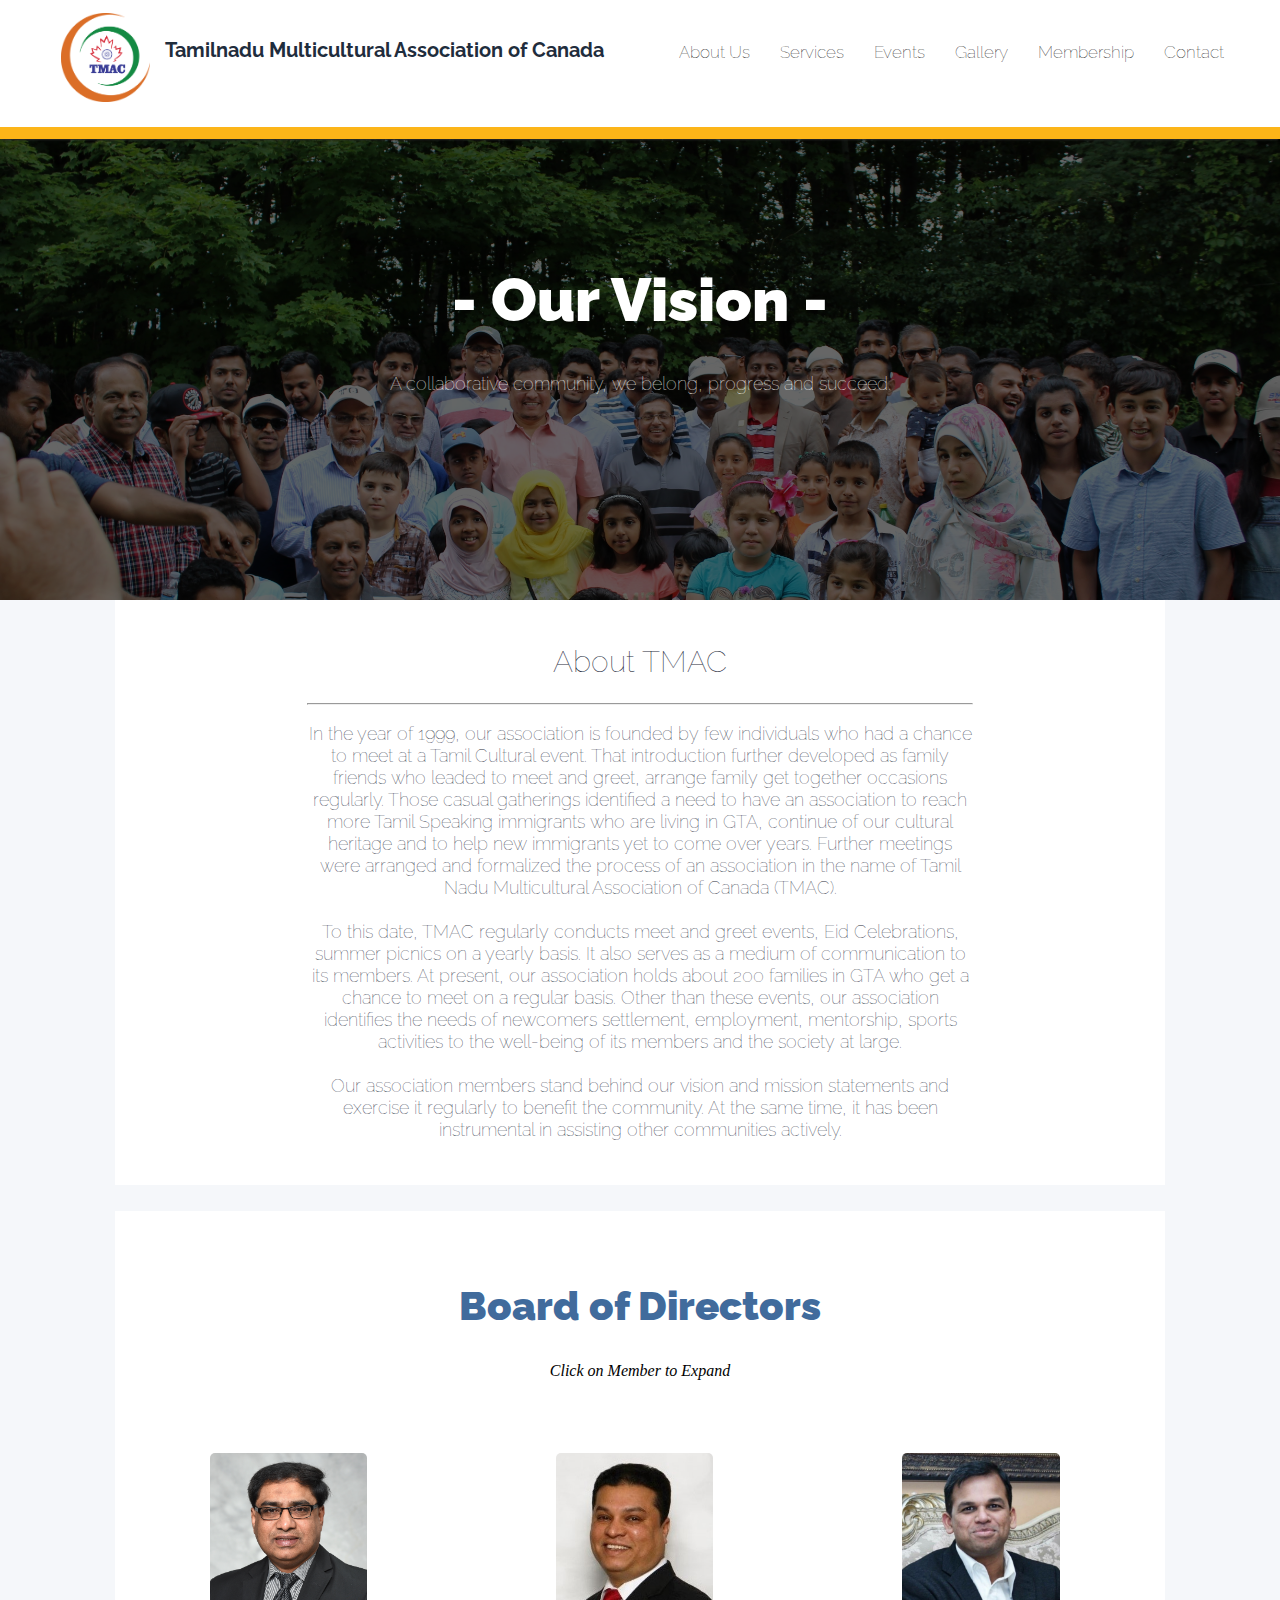
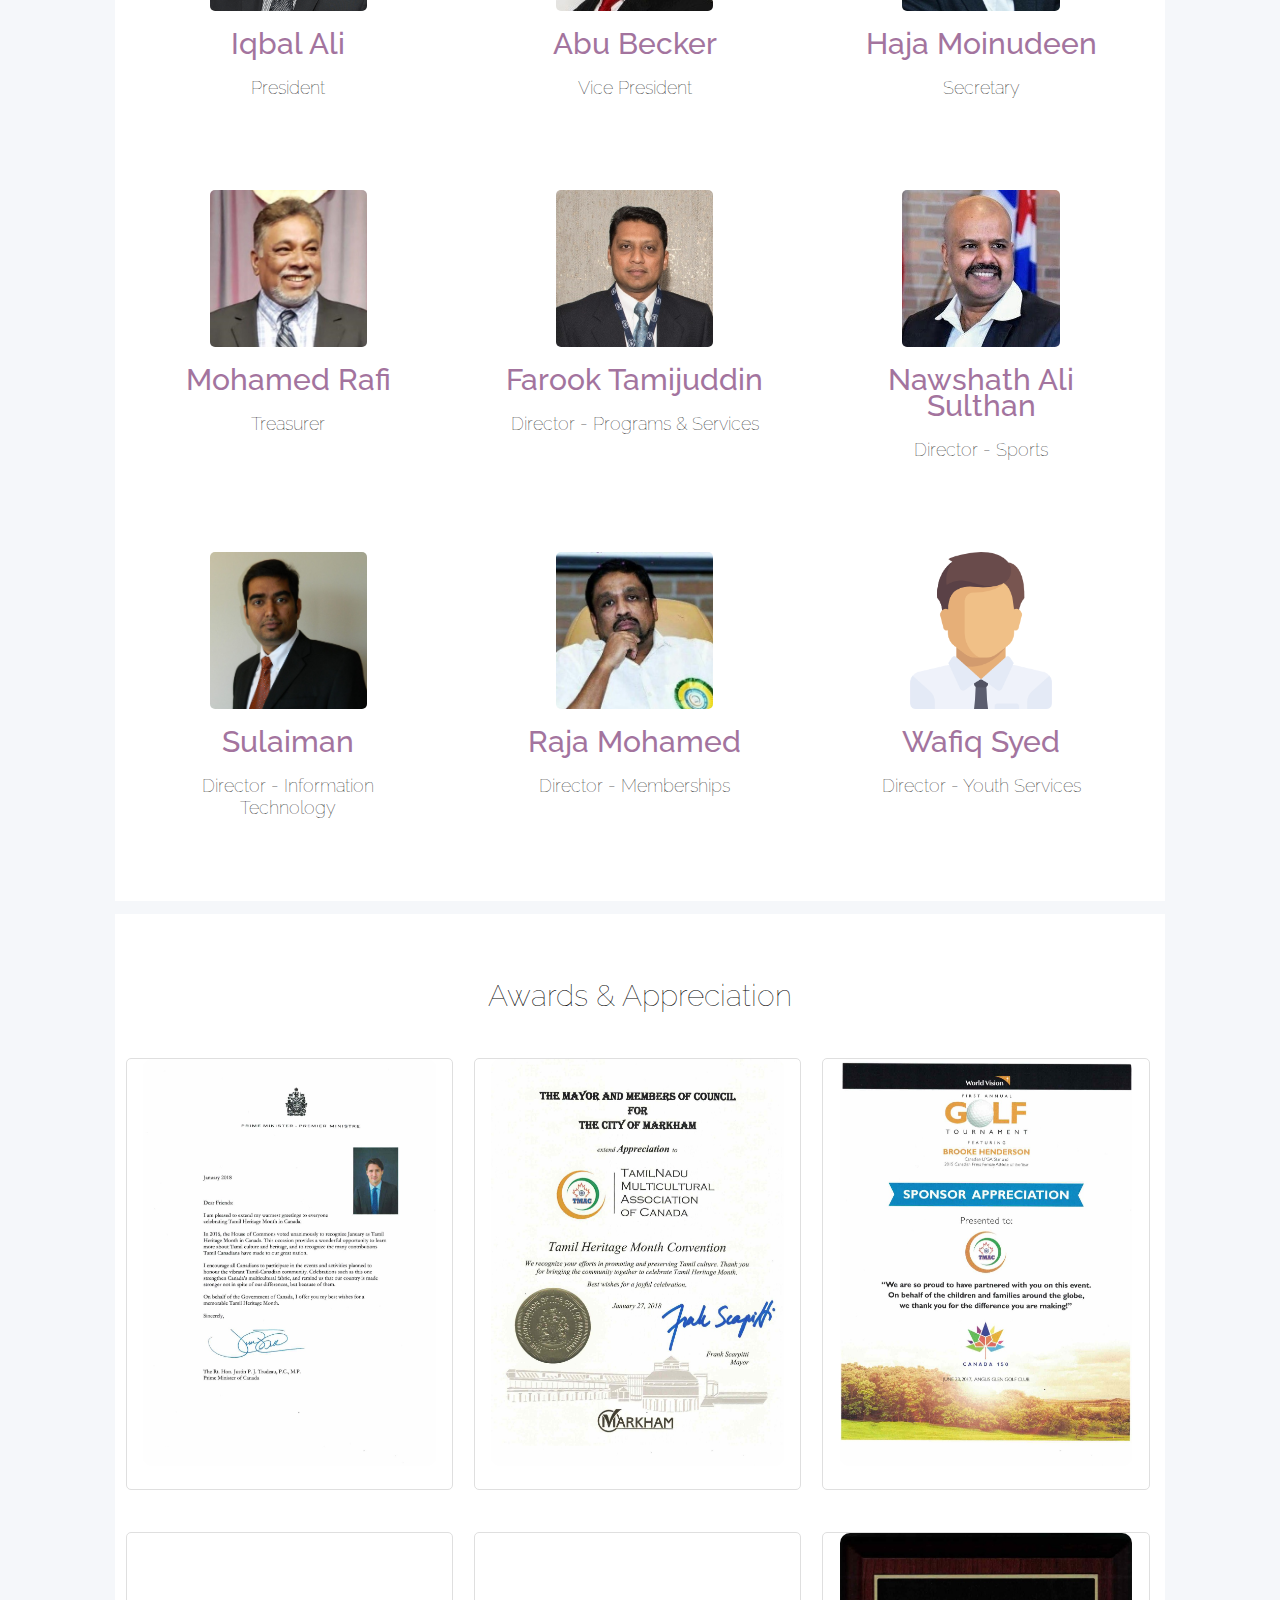
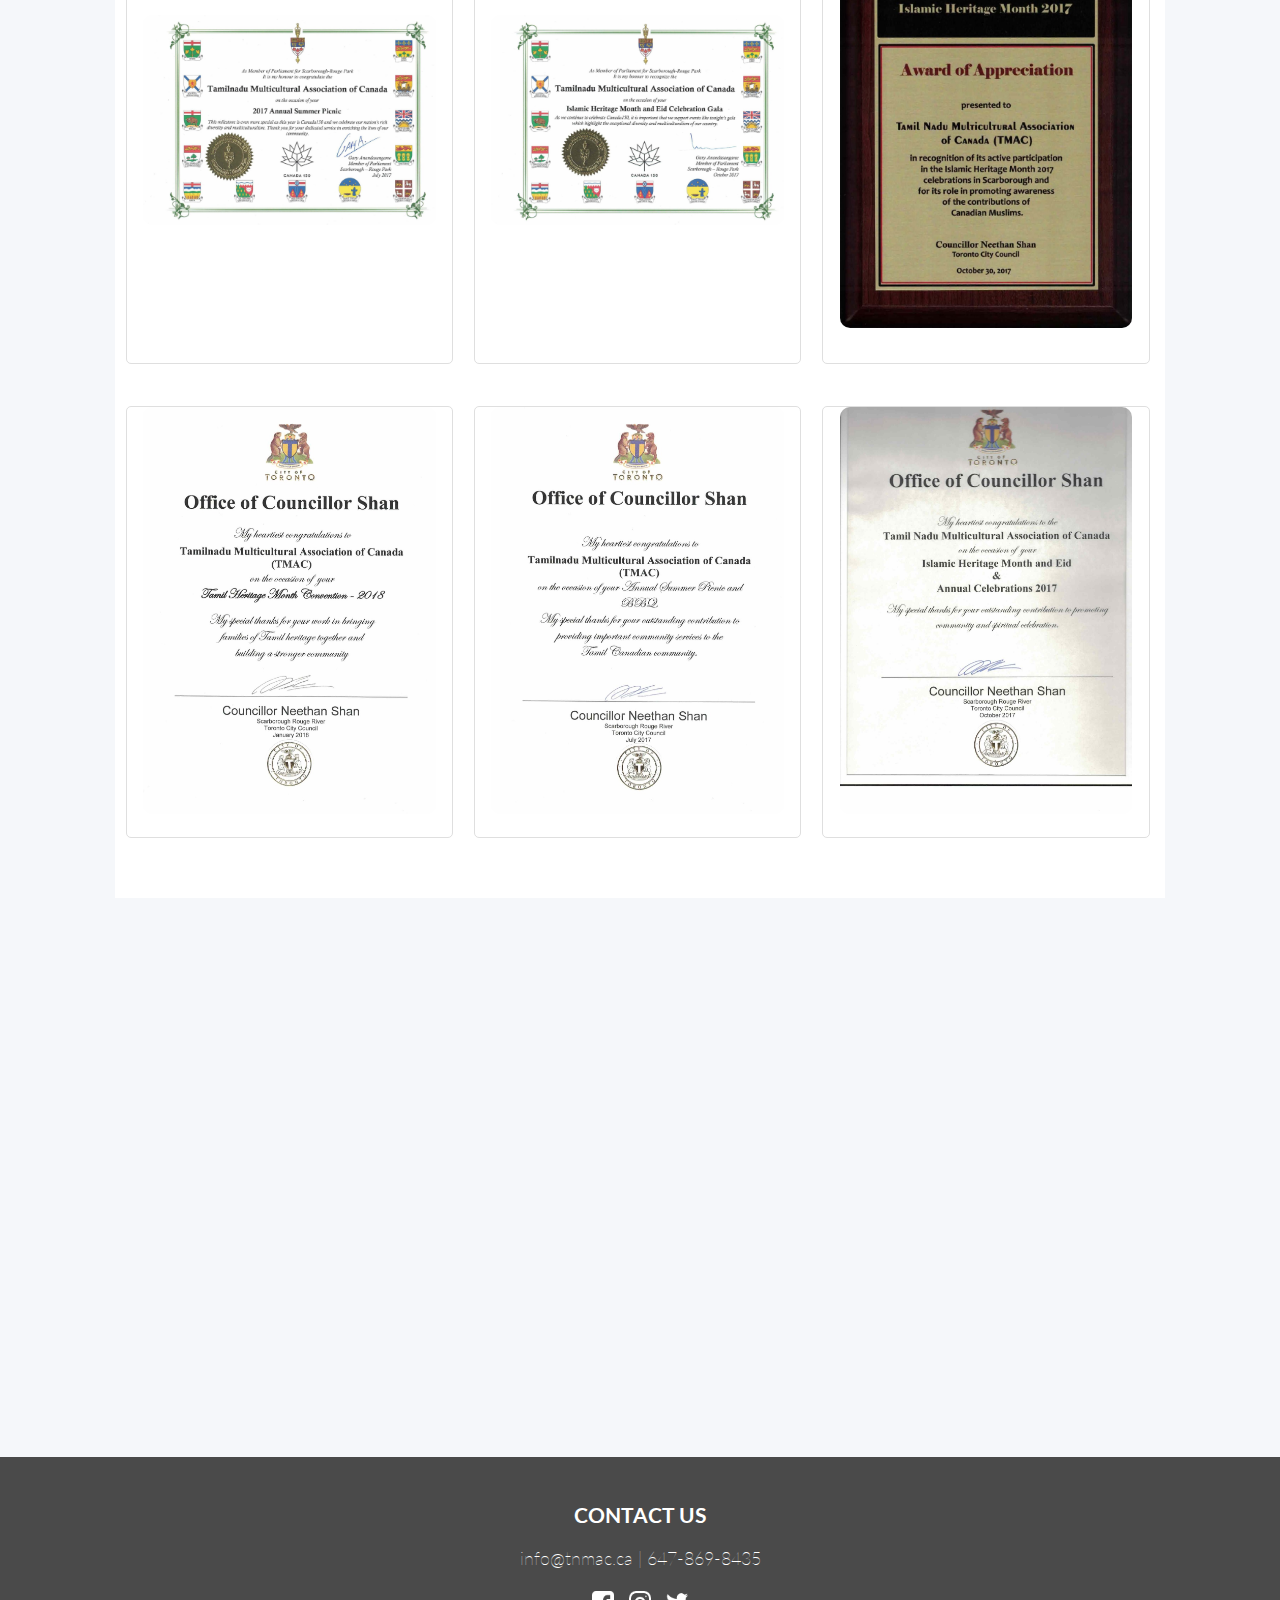
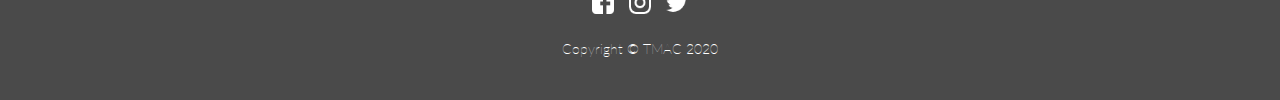
<file: about/index.html>
<!DOCTYPE html>
<html>
<head>
	<title>TMAC - About Us</title>
	<meta name="viewport" content="width=device-width, initial-scale=1">
	<link rel="shortcut icon" type="image/png" href="../favicon.ico"/>
	<!-- StyleSheet -->
	<link href="../style.css" rel="stylesheet" type="text/css">
	<!-- jQuery -->
	<script src="https://ajax.googleapis.com/ajax/libs/jquery/3.3.1/jquery.min.js"></script>
	<!-- scripts -->
	<script src="../script.js" type="text/javascript"></script>
	<!-- fonts -->
	<link href="https://fonts.googleapis.com/css?family=Lato" rel="stylesheet">
	<link href="https://fonts.googleapis.com/css?family=Oxygen" rel="stylesheet">
	<link href="https://fonts.googleapis.com/css?family=Raleway:400,700i" rel="stylesheet">
</head>
<body class="about-us-body">
	<header class="header" id="header">
		<div class="h-rectangle-1" id="header-box">
			<div class="logo-div">
				<img onclick="location.href='/tmac/';" class='logo' id="logo" src="../assets/TMAC-logo.png">
			</div>
			<h2 class="title" id="title" >Tamilnadu Multicultural Association of Canada</h2>
			<h2 class="mobile-title" id="mobile-title" >Tamilnadu Multicultural<br>Association of Canada</h2>
			<div class="btn-group" id="btn-group">
				<button onclick="location.href='./';">About Us</button>
				<div class="dropdown">
					<button class="dropbtn" onclick="location.href='../services/';">Services</button>
					<div class="dropdown-content">
						<a href="../services/newcomers.html">Newcomers</a>
						<a href="../services/cultural.html">Cultural</a>
						<a href="../services/sports.html">Sports</a>
						<a href="../services/youth.html">Youth</a> 
						<a href="../services/business.html">Business</a>
						<a href="../services/women.html">Women</a>   
						<a href="../services/senior.html">Seniors</a>
						<a href="">Other</a>
					</div>
				</div> 
				<button onclick="location.href='../events/';">Events</button> 
				<button onclick="location.href='../gallery/';">Gallery</button> 
				<button onclick="location.href='../membership/';">Membership</button>
				<button onclick="location.href='../contact/';">Contact</button>

			</div>
			<button class="menu-btn" id="menu-btn" >&#9776;</button>
		</div>
		<div class="h-rectangle-2"></div>
	</header>

	<div class="banner about-banner">
		<div class="banner-text" id="banner-text">
			<div id="titles ">
				<h1>- Our Vision -</h1>
				<p>A collaborative community, we belong, progress and succeed.</p>
			</div>
		</div>
		<img src="../assets/images/about-head.jpg">
	</div>

	<div class="about" id="about">
		<div class="text-body about-text">
			<h2>About TMAC</h2>
			<hr>
			<!-- EDIT DESCRIPTION HERE -->
			<p>In the year of 1999, our association is founded by few individuals who had a chance to meet at a Tamil Cultural event. That introduction further developed as family friends who leaded to meet and greet, arrange family get together occasions regularly. Those casual gatherings identified a need to have an association to reach more Tamil Speaking immigrants who are living in GTA, continue of our cultural heritage and to help new immigrants yet to come over years. Further meetings were arranged and formalized the process of an association in the name of Tamil Nadu Multicultural Association of Canada (TMAC). 
			<br><br>
			To this date, TMAC regularly conducts meet and greet events, Eid Celebrations, summer picnics on a yearly basis. It also serves as a medium of communication to its members. At present, our association holds about 200 families in GTA who get a chance to meet on a regular basis. Other than these events, our association identifies the needs of newcomers settlement, employment, mentorship, sports activities to the well-being of its members and the society at large. 
			<br><br>
			Our association members stand behind our vision and mission statements and exercise it regularly to benefit the community. At the same time, it has been instrumental in assisting other communities actively.</p>
		</div>
	</div>

	<div class="team" id="team">
		<h2>Board of Directors</h2>
		<i>Click on Member to Expand</i>
		<div class="board">
			<div id="o1">
				<img src="../assets/about/iqbal.jpg">
				<p><span>Iqbal Ali</span></p>
				<p>President</p>
			</div>
			<div id="o2" onclick="openPopup();">
				<img src="../assets/about/abu-becker.jpg">
				<p><span>Abu Becker</span></p>
				<p>Vice President</p>
			</div>
			<div id="o3" onclick="openPopup();">
				<img src="../assets/about/haja.jpg">
				<p><span>Haja Moinudeen</span></p>
				<p>Secretary</p>
			</div>
			<div id="o4" onclick="openPopup();">
				<img src="../assets/about/rafi.jpg">
				<p><span>Mohamed Rafi</span></p>
				<p>Treasurer</p>
			</div>
			<div id="o5" onclick="openPopup();">
				<img src="../assets/about/farook.jpg">
				<p><span>Farook Tamijuddin</span></p>
				<p>Director - Programs & Services</p>
			</div>
			<div id="o6" onclick="openPopup();">
				<img src="../assets/about/nawshath.jpg">
				<p><span>Nawshath Ali Sulthan</span></p>
				<p>Director - Sports</p>
			</div>
			<div id="o7" onclick="openPopup();">
				<img src="../assets/about/sulaiman.jpg">
				<p><span>Sulaiman</span></p>
				<p>Director - Information Technology</p>
			</div>
			<div id="o8" onclick="openPopup();">
				<img src="../assets/about/raja.jpg">
				<p><span>Raja Mohamed</span></p>
				<p>Director - Memberships</p>
			</div>
			<div id="o9" onclick="openPopup();">
				<img src="../assets/icons/person.png">
				<p><span>Wafiq Syed</span></p>
				<p>Director - Youth Services</p>
			</div>
		</div>
	</div>

	<!-- Pop up windows -->
	<div id="Popup" class="popup">

		<span id="close" class="close" onclick="closePopup();">&times;</span>
	
		<div id="image-popup" class="image-popup"><img src="../assets/icons/person.png"></div>

		<div id="popup-info" class="popup-info">
			<h2>Name - Title</h2>
			<hr>
			<!-- EDIT DESCRIPTION HERE -->
			<p>Lorem ipsum dolor sit amet, consectetur adipiscing elit, sed do eiusmod tempor incididunt ut labore et dolore magna aliqua. Id semper risus in hendrerit gravida. Egestas dui id ornare arcu odio ut sem. Non sodales neque sodales ut etiam sit. Metus vulputate eu scelerisque felis imperdiet. Vitae proin sagittis nisl rhoncus mattis rhoncus urna neque viverra. Metus dictum at tempor commodo ullamcorper a lacus. Aliquam sem fringilla ut morbi. Vestibulum rhoncus est pellentesque elit. Vestibulum morbi blandit cursus risus at. Tempus quam pellentesque nec nam.
			<br><br>
			A diam maecenas sed enim. Odio euismod lacinia at quis risus sed. Pellentesque sit amet porttitor eget dolor morbi. Auctor elit sed vulputate mi sit amet mauris. Libero justo laoreet sit amet cursus sit amet dictum sit. Eu facilisis sed odio morbi quis commodo odio. Ullamcorper malesuada proin libero nunc consequat interdum varius sit amet. Lacus viverra vitae congue eu consequat ac. Non nisi est sit amet facilisis magna etiam. Pharetra sit amet aliquam id diam maecenas ultricies. Varius sit amet mattis vulputate enim nulla aliquet porttitor lacus. Elit eget gravida cum sociis. Et ligula ullamcorper malesuada proin. Turpis egestas maecenas pharetra convallis posuere morbi leo urna molestie. Bibendum ut tristique et egestas quis ipsum suspendisse. In fermentum et sollicitudin ac orci phasellus egestas. Fermentum odio eu feugiat pretium nibh ipsum.</p>
		</div>
	
	</div>

	<div class="awards" id="awards">
		<div class="certificates bordered">
			<h2>Awards & Appreciation</h2>
			<div>
				<img onclick="window.open('../assets/awards/2.jpeg')" src="../assets/awards/2.jpeg">
			</div>
			<div>
				<img onclick="window.open('../assets/awards/4.jpeg')" src="../assets/awards/4.jpeg">
			</div>
			<div>
				<img onclick="window.open('../assets/awards/1.jpeg')" src="../assets/awards/1.jpeg">
			</div>
			<div>
				<img class="small-award" onclick="window.open('../assets/awards/9.jpeg')" src="../assets/awards/9.jpeg">
			</div>
			<div>
				<img class="small-award" onclick="window.open('../assets/awards/8.jpeg')" src="../assets/awards/8.jpeg">
			</div><div>
				<img onclick="window.open('../assets/awards/5.jpeg')" src="../assets/awards/5.jpeg">
			</div>
			<div>
				<img onclick="window.open('../assets/awards/3.jpeg')" src="../assets/awards/3.jpeg">
			</div>
			<div>
				<img onclick="window.open('../assets/awards/6.jpeg')" src="../assets/awards/6.jpeg">
			</div>
			<div>
				<img onclick="window.open('../assets/awards/7.jpeg')" src="../assets/awards/7.jpeg">
			</div>
		</div>
	</div>

	<footer class="footer">
		<div class="footer-text">
			<h3>CONTACT US</h3>
			<p>info@tnmac.ca | 
			647-869-8435</p>
			<div>
				<a href="https://www.facebook.com/tmactoronto/"><img src="../assets/icons/facebook-logo.png"></a>
				<img src="../assets/icons/instagram-logo.png">
				<img src="../assets/icons/twitter-logo.png">
			</div>
			<p id="copyright">Copyright © TMAC 2020</p>
		</div>
	</footer>

	<script defer type="text/javascript" src="./about.js"></script>
</body>
</html>
</file>
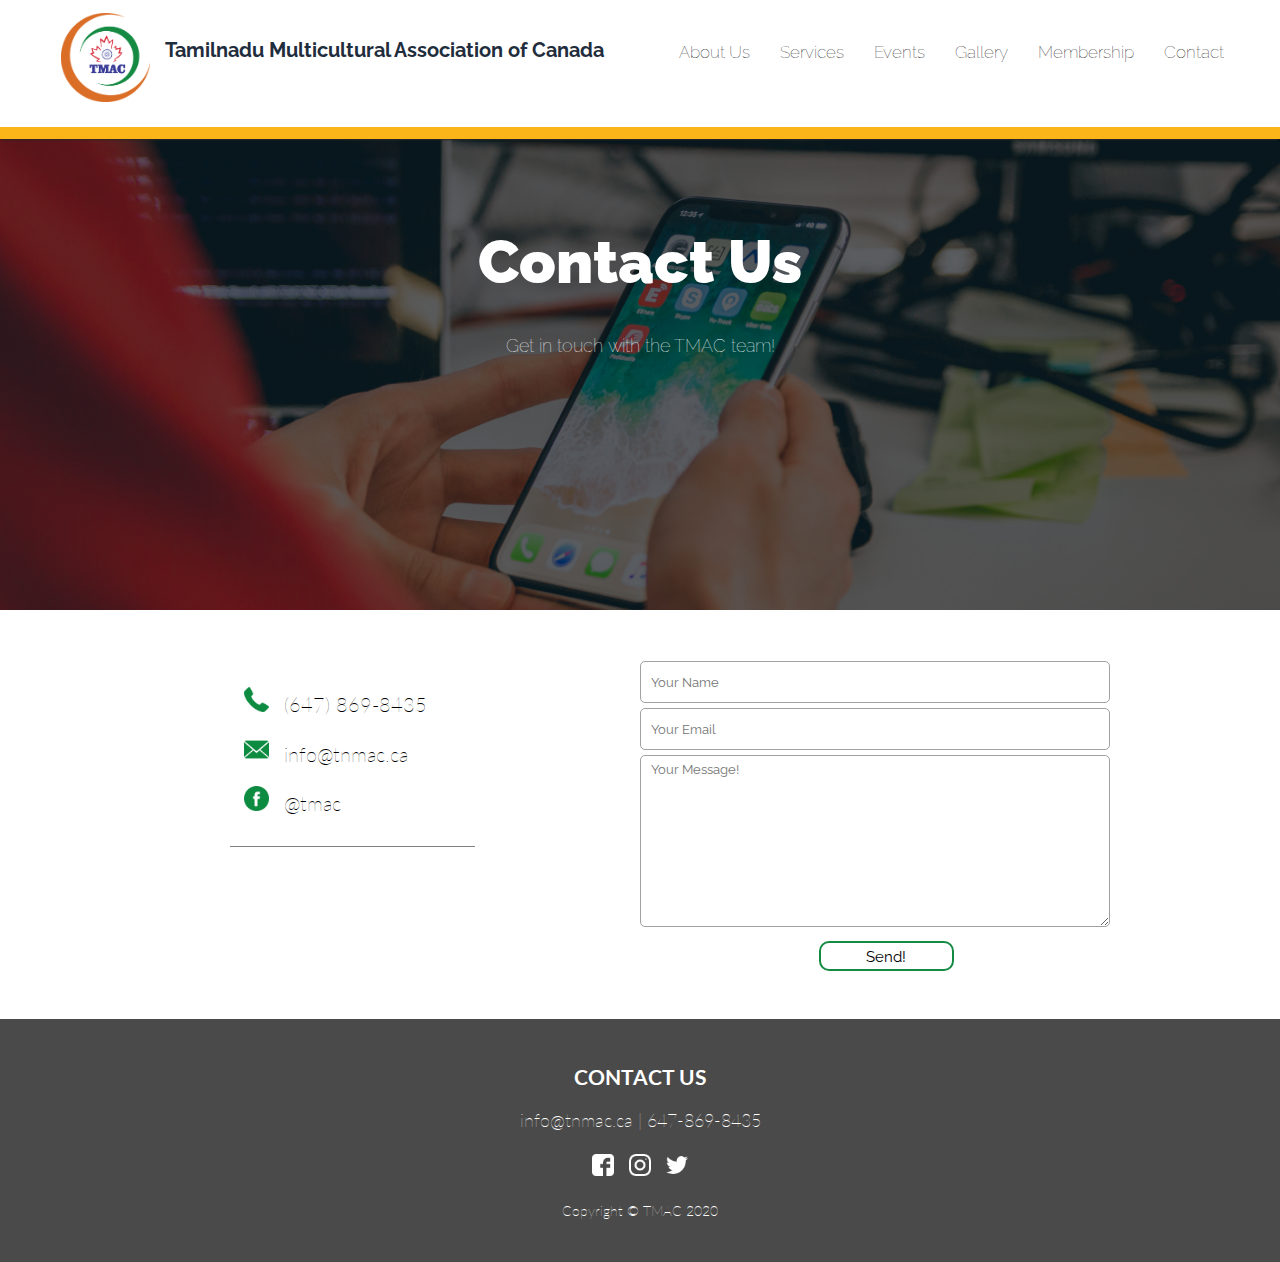
<file: contact/index.html>
<!DOCTYPE html>
<html>
<head>
	<title>TMAC - Contact</title>
	<meta name="viewport" content="width=device-width, initial-scale=1">
	<link rel="shortcut icon" type="image/png" href="../favicon.png"/>
	<!-- StyleSheet -->
	<link href="../style.css" rel="stylesheet" type="text/css">
	<!-- jQuery -->
	<script src="https://ajax.googleapis.com/ajax/libs/jquery/3.3.1/jquery.min.js"></script>
	<!-- scripts -->
	<script src="../script.js" type="text/javascript"></script>
	<!-- fonts -->
	<link href="https://fonts.googleapis.com/css?family=Lato" rel="stylesheet">
	<link href="https://fonts.googleapis.com/css?family=Oxygen" rel="stylesheet">
	<link href="https://fonts.googleapis.com/css?family=Raleway:400,700i" rel="stylesheet">
</head>
<body class="contact-body">
	<header class="header" id="header">
		<div class="h-rectangle-1" id="header-box">
			<div class="logo-div">
				<img onclick="location.href='/tmac/';" class='logo' id="logo" src="../assets/TMAC-logo.png">
			</div>
			<h2 class="title" id="title" >Tamilnadu Multicultural Association of Canada</h2>
			<h2 class="mobile-title" id="mobile-title" >Tamilnadu Multicultural<br>Association of Canada</h2>
			<div class="btn-group" id="btn-group">
				<button onclick="location.href='../about/';">About Us</button>
				<div class="dropdown">
					<button class="dropbtn" onclick="location.href='../services/';">Services</button>
					<div class="dropdown-content">
						<a href="../services/newcomers.html">Newcomers</a>
						<a href="../services/cultural.html">Cultural</a>
						<a href="../services/sports.html">Sports</a>
						<a href="../services/youth.html">Youth</a> 
						<a href="../services/women.html">Women</a>   
						<a href="../services/senior.html">Seniors</a>
						<a href="../services/business.html">Business</a>
					</div>
				</div>
				<button onclick="location.href='../events/';">Events</button> 
				<button onclick="location.href='../gallery/';">Gallery</button> 
				<button onclick="location.href='../membership/';">Membership</button> 
				<button onclick="location.href='./';">Contact</button>

			</div>
			<button class="menu-btn" id="menu-btn" >&#9776;</button>
		</div>
		<div class="h-rectangle-2"></div>
	</header>

	<div class="banner contact-banner">
		<div class="banner-text services-banner-text" id="banner-text">
			<div id="titles">
				<h1>Contact Us</h1>
				<p>Get in touch with the TMAC team!</p>
			</div>
		</div>
		<img src="../assets/images/contact-us.jpg">
	</div>

	<div class="service-description contact-description">
		<div class="right contact-right">
			<form action="mailto:info@tnmac.ca" method="post" enctype="text/plain" class="contact-form">
				<input type="text" name="name" placeholder="Your Name">
				<input type="text" name="mail" placeholder="Your Email">
				<textarea name="message" placeholder="Your Message!"></textarea>
				<input type="submit" name="submit" value="Send!" class="contact-submit">
			</form>
		</div>
		<div class="left contact-left">
			<div class="contact-text sub-desc">
				<ul>
					<li ><img src="../assets/icons/phone.png">(647) 869-8435</li>
					<li ><img src="../assets/icons/envelope.png">info@tnmac.ca</li>
					<li ><img src="../assets/icons/facebook-logo-green.png">@tmac</li>
				</ul>
			</div>
		</div>
	</div>
	<footer class="footer">
		<div class="footer-text">
			<h3>CONTACT US</h3>
			<p>info@tnmac.ca | 
			647-869-8435</p>
			<div>
				<a href="https://www.facebook.com/tmactoronto/"><img src="../assets/icons/facebook-logo.png"></a>
				<img src="../assets/icons/instagram-logo.png">
				<img src="../assets/icons/twitter-logo.png">
			</div>
			<p id="copyright">Copyright © TMAC 2020</p>
		</div>
	</footer>
</body>
</html>
</file>
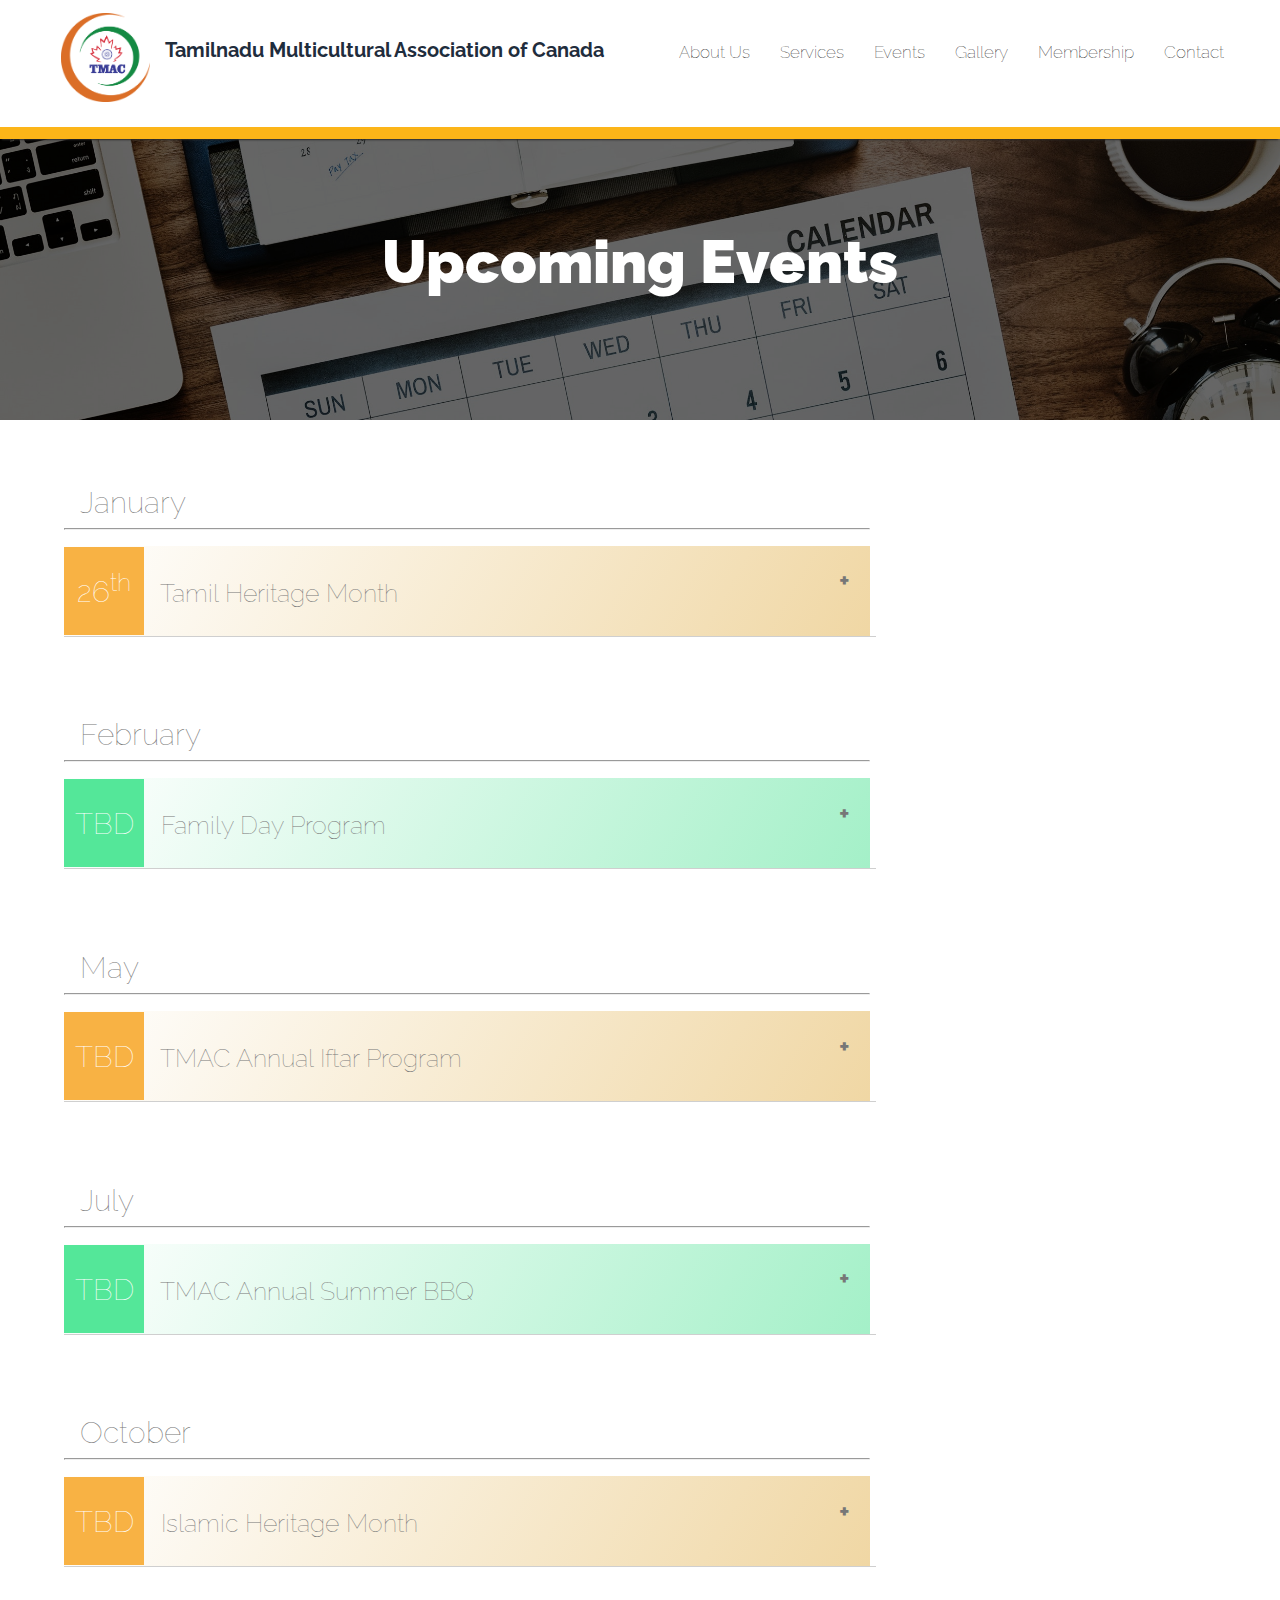
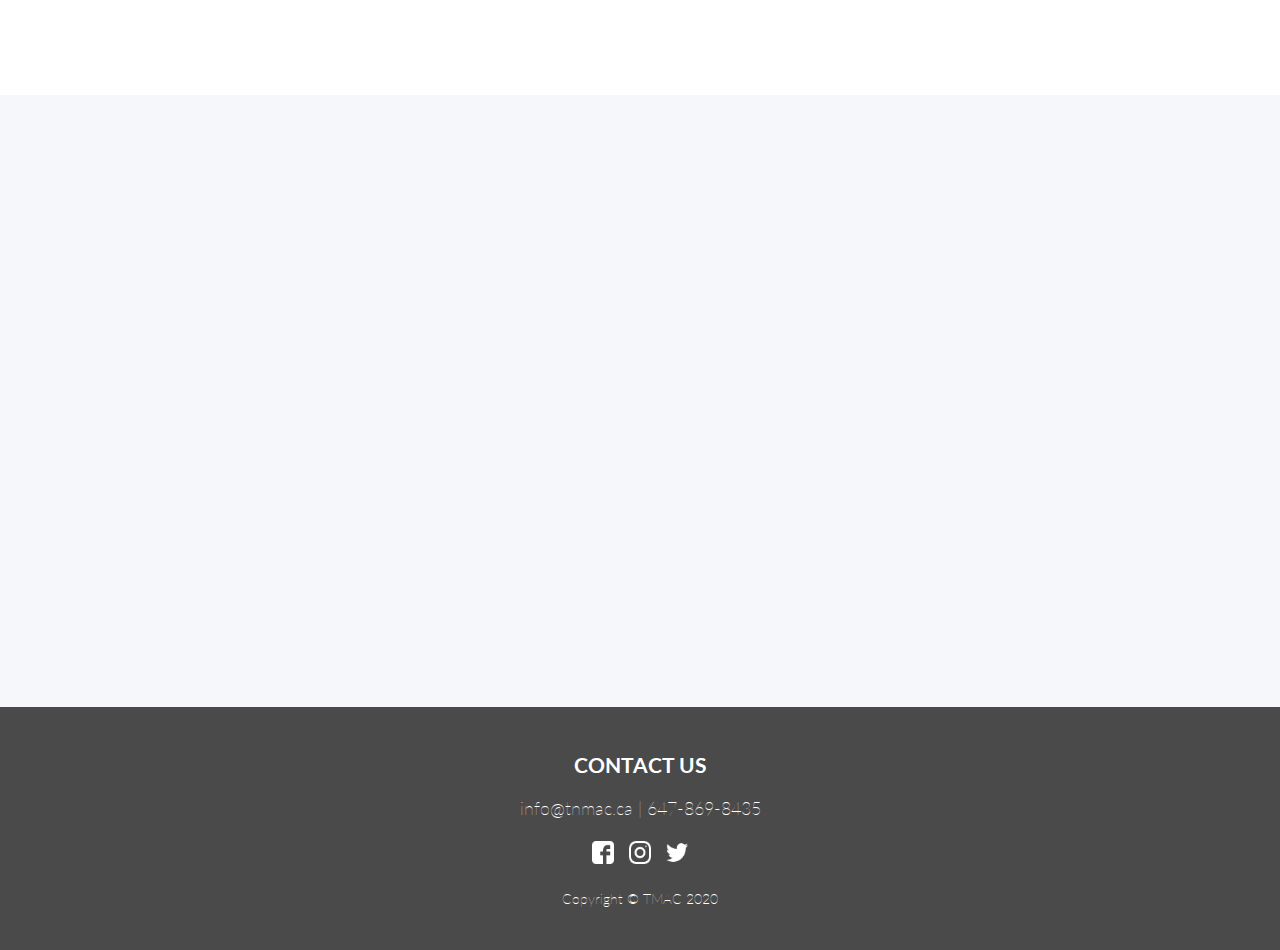
<file: events/index.html>
<!DOCTYPE html>
<html>
<head>
	<title>TMAC - Events</title>
	<meta name="viewport" content="width=device-width, initial-scale=1">
	<link rel="shortcut icon" type="image/png" href="../favicon.png"/>
	<!-- StyleSheet -->
	<link href="../style.css" rel="stylesheet" type="text/css">
	<!-- jQuery -->
	<script src="https://ajax.googleapis.com/ajax/libs/jquery/3.3.1/jquery.min.js"></script>
	<!-- scripts -->
	<script src="../script.js" type="text/javascript"></script>
	<!-- fonts -->
	<link href="https://fonts.googleapis.com/css?family=Lato" rel="stylesheet">
	<link href="https://fonts.googleapis.com/css?family=Oxygen" rel="stylesheet">
	<link href="https://fonts.googleapis.com/css?family=Raleway:400,700i" rel="stylesheet">
</head>
<body class="events-body" id="events-body">
	<header class="header" id="header">
		<div class="h-rectangle-1" id="header-box">
			<div class="logo-div">
				<img onclick="location.href='/tmac/';" class='logo' id="logo" src="../assets/TMAC-logo.png">
			</div>
			<h2 class="title" id="title" >Tamilnadu Multicultural Association of Canada</h2>
			<h2 class="mobile-title" id="mobile-title" >Tamilnadu Multicultural<br>Association of Canada</h2>
			<div class="btn-group" id="btn-group">
				<button onclick="location.href='../about/';">About Us</button>
				<div class="dropdown">
					<button class="dropbtn" onclick="location.href='../services/';">Services</button>
					<div class="dropdown-content">
						<a href="../services/newcomers.html">Newcomers</a>
						<a href="../services/cultural.html">Cultural</a>
						<a href="../services/sports.html">Sports</a>
						<a href="../services/youth.html">Youth</a> 
						<a href="../services/women.html">Women</a>   
						<a href="../services/senior.html">Seniors</a>
						<a href="../services/business.html">Business</a>
					</div>
				</div> 
				<button onclick="location.href='./';">Events</button> 
				<button onclick="location.href='../gallery/';">Gallery</button> 
				<button onclick="location.href='../membership/';">Membership</button>
				<button onclick="location.href='../contact/';">Contact</button>

			</div>
			<button class="menu-btn" id="menu-btn" >&#9776;</button>
		</div>
		<div class="h-rectangle-2"></div>
	</header>

	<div class="banner events-banner" id="events-banner">
		<div class="banner-text services-banner-text" id="banner-text">
			<div id="titles">
				<h1>Upcoming Events</h1>
			</div>
		</div>
		<img src="../assets/images/event-header.jpg">
	</div>

	<div class="event-calendar">
		<div class="month">
			<h2 id="month">January</h2>
			<hr>
			<!-- Event -->
			<div>
				<button class="accordion accordion-style-2"><div>26<sup>th</sup></div> Tamil Heritage Month</button>
				<div class="panel">
  					<div class="event-text accordion-event-text">
					<!-- EDIT EVENT INFO HERE -->
					<p><b>Location:</b> Scarborough Civic Centre</p>
					<p>Event description currently unavailable</p><!-- EDIT EVENT LINK IN "href=" HERE -->
					<a id="eventbrite-widget-modal-trigger-55317145070"><b>Register Now!</b></a>
					<!-- You can customize this button any way you like 
					<button id="eventbrite-widget-modal-trigger-55317145070" type="button">Buy Tickets</button>
					<noscript></a>Buy Tickets on Eventbrite</noscript>-->
					</div>
				</div>
			</div>
		</div>
		<div class="month">
			<h2 id="month">February</h2>
			<hr>
			<!-- Event -->
			<div>
				<button class="accordion accordion-style-1"><div>TBD<sup></sup></div> Family Day Program</button>
				<div class="panel">
  					<div class="event-text accordion-event-text">
					<!-- EDIT EVENT INFO HERE -->
					<p><b>Location:</b> Location goes here</p>
					<p>Event description currently unavailable</p><!-- EDIT EVENT LINK IN "href=" HERE -->
					<a ><b>Register Now!</b></a>
					</div>
				</div>
			</div>
		</div>
		<div class="month">
			<h2 id="month">May</h2>
			<hr>
			<!-- Event -->
			<div>
				<button class="accordion accordion-style-2"><div>TBD<sup></sup></div> TMAC Annual Iftar Program</button>
				<div class="panel">
  					<div class="event-text accordion-event-text">
					<!-- EDIT EVENT INFO HERE -->
					<p><b>Location:</b> Location goes here</p>
					<p>Event description currently unavailable</p><!-- EDIT EVENT LINK IN "href=" HERE -->
					<a ><b>Register Now!</b></a>
					</div>
				</div>
			</div>
		</div>
		<div class="month">
			<h2 id="month">July</h2>
			<hr>
			<!-- Event -->
			<div>
				<button class="accordion accordion-style-1"><div>TBD<sup></sup></div> TMAC Annual Summer BBQ</button>
				<div class="panel">
  					<div class="event-text accordion-event-text">
					<!-- EDIT EVENT INFO HERE -->
					<p><b>Location:</b> Location goes here</p>
					<p>Event description currently unavailable</p><!-- EDIT EVENT LINK IN "href=" HERE -->
					<a ><b>Register Now!</b></a>
					</div>
				</div>
			</div>
		</div>
		<div class="month">
			<h2 id="month">October</h2>
			<hr>
			<!-- Event -->
			<div>
				<button class="accordion accordion-style-2"><div>TBD<sup></sup></div> Islamic Heritage Month</button>
				<div class="panel">
  					<div class="event-text accordion-event-text">
					<!-- EDIT EVENT INFO HERE -->
					<p><b>Location:</b> Location goes here</p>
					<p>Event description currently unavailable</p><!-- EDIT EVENT LINK IN "href=" HERE -->
					<a ><b>Register Now!</b></a>
					</div>
				</div>
			</div>
		</div>
	</div>
		

	<footer class="footer">
		<div class="footer-text">
			<h3>CONTACT US</h3>
			<p>info@tnmac.ca | 
			647-869-8435</p>
			<div>
				<a href="https://www.facebook.com/tmactoronto/"><img src="../assets/icons/facebook-logo.png"></a>
				<img src="../assets/icons/instagram-logo.png">
				<img src="../assets/icons/twitter-logo.png">
			</div>
			<p id="copyright">Copyright © TMAC 2020</p>
		</div>
	</footer>

	<!-- Popup -->
	<div id="Popup" class="popup">
		<div class="popup-content">
    		<span class="close">&times;</span>
    		<div>Eventbrite goes here
    		</div>
  		</div>
	</div>

	<!-- Noscript content for added SEO -->
	<noscript><a href="https://www.eventbrite.ca/e/tmac-presents-tamil-heritage-month-convention-2019-tickets-55317145070"	 rel="noopener noreferrer" target="_blank"></noscript>
	
	<script src="https://www.eventbrite.ca/static/widgets/eb_widgets.js"></script>
	
	<script type="text/javascript">
	    var exampleCallback = function() {
	        console.log('Order complete!');
	    };
	
	    window.EBWidgets.createWidget({
	        widgetType: 'checkout',
	        eventId: '55317145070',
	        modal: true,
	        modalTriggerElementId: 'eventbrite-widget-modal-trigger-55317145070',
	        onOrderComplete: exampleCallback
	    });
	</script>

	<script defer type="text/javascript" src="./events.js"></script>
</body>
</html>
</file>
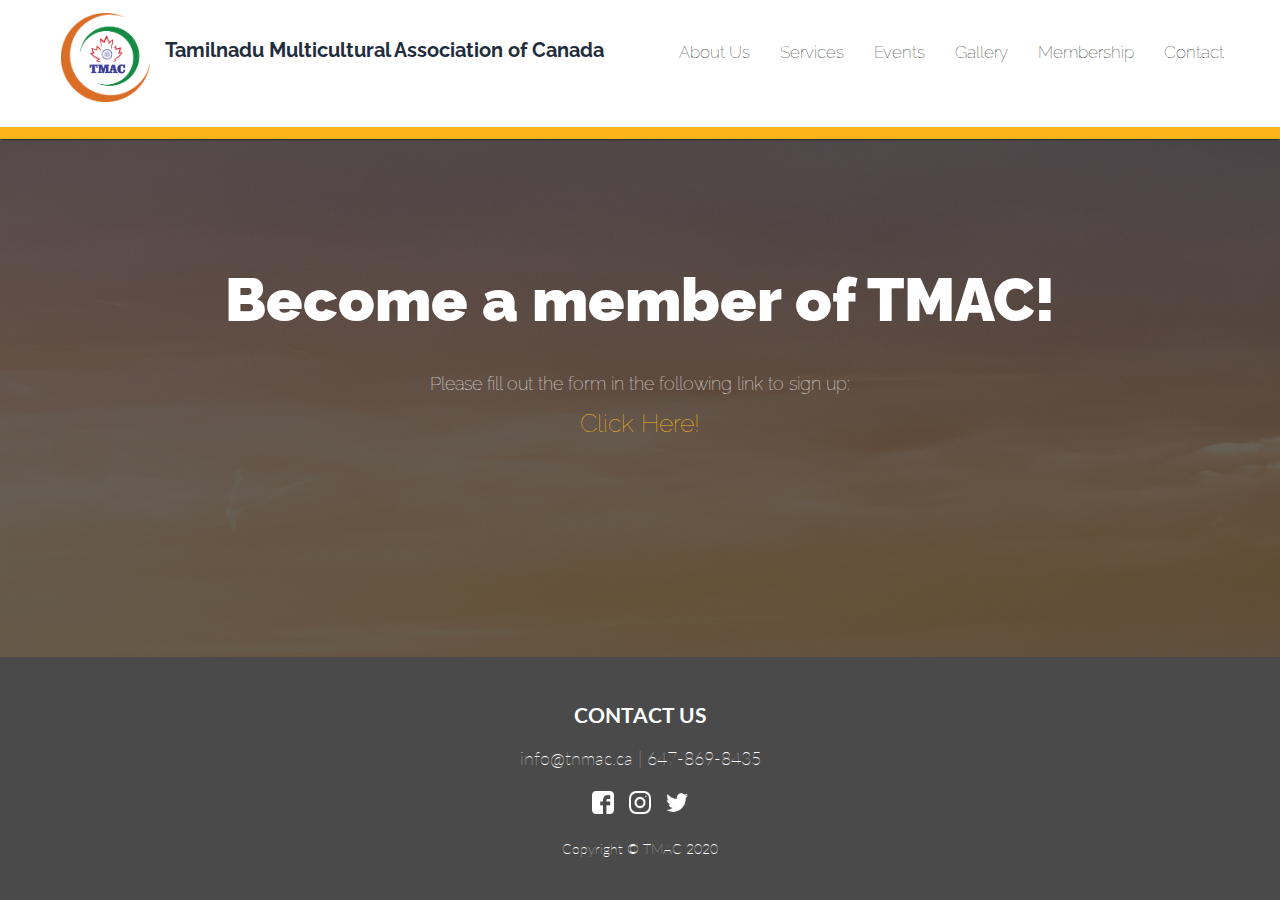
<file: membership/index.html>
<!DOCTYPE html>
<html>
<head>
	<title>TMAC - Membership</title>
	<meta name="viewport" content="width=device-width, initial-scale=1">
	<link rel="shortcut icon" type="image/png" href="../favicon.png"/>
	<!-- StyleSheet -->
	<link href="../style.css" rel="stylesheet" type="text/css">
	<!-- jQuery -->
	<script src="https://ajax.googleapis.com/ajax/libs/jquery/3.3.1/jquery.min.js"></script>
	<!-- scripts -->
	<script src="../script.js" type="text/javascript"></script>
	<!-- fonts -->
	<link href="https://fonts.googleapis.com/css?family=Lato" rel="stylesheet">
	<link href="https://fonts.googleapis.com/css?family=Oxygen" rel="stylesheet">
	<link href="https://fonts.googleapis.com/css?family=Raleway:400,700i" rel="stylesheet">
</head>
<body class="mem-body">
	<header class="header" id="header">
		<div class="h-rectangle-1" id="header-box">
			<div class="logo-div">
				<img onclick="location.href='/tmac/';" class='logo' id="logo" src="../assets/TMAC-logo.png">
			</div>
			<h2 class="title" id="title" >Tamilnadu Multicultural Association of Canada</h2>
			<h2 class="mobile-title" id="mobile-title" >Tamilnadu Multicultural<br>Association of Canada</h2>
			<div class="btn-group" id="btn-group">
				<button onclick="location.href='../about/';">About Us</button>
				<div class="dropdown">
					<button class="dropbtn" onclick="location.href='../services/';">Services</button>
					<div class="dropdown-content">
						<a href="../services/newcomers.html">Newcomers</a>
						<a href="../services/cultural.html">Cultural</a>
						<a href="../services/sports.html">Sports</a>
						<a href="../services/youth.html">Youth</a> 
						<a href="../services/women.html">Women</a>   
						<a href="../services/senior.html">Seniors</a>
						<a href="../services/business.html">Business</a>
					</div>
				</div>
				<button onclick="location.href='../events/';">Events</button> 
				<button onclick="location.href='../gallery/';">Gallery</button> 
				<button onclick="location.href='./';">Membership</button> 
				<button onclick="location.href='../contact/';">Contact</button>

			</div>
			<button class="menu-btn" id="menu-btn" >&#9776;</button>
		</div>
		<div class="h-rectangle-2"></div>
	</header>

	<div class="banner mem-banner">
		<div class="banner-text" id="banner-text">
			<div id="titles">
				<h1>Become a member of TMAC!</h1>
				<p>Please fill out the form in the following link to sign up:</p>
				<a href="https://docs.google.com/forms/d/e/1FAIpQLSd0oC1EBdxocyzJxeTQ4pZvMaM4ELKtWKL0acVKHzbuZvDeow/viewform">Click Here!</a>
			</div>
		</div>
		<img src="../assets/images/membership.jpg">
	</div>

	<footer class="footer">
		<div class="footer-text">
			<h3>CONTACT US</h3>
			<p>info@tnmac.ca | 
			647-869-8435</p>
			<div>
				<a href="https://www.facebook.com/tmactoronto/"><img src="../assets/icons/facebook-logo.png"></a>
				<img src="../assets/icons/instagram-logo.png">
				<img src="../assets/icons/twitter-logo.png">
			</div>
			<p id="copyright">Copyright © TMAC 2020</p>
		</div>
	</footer>
</body>
</html>
</file>
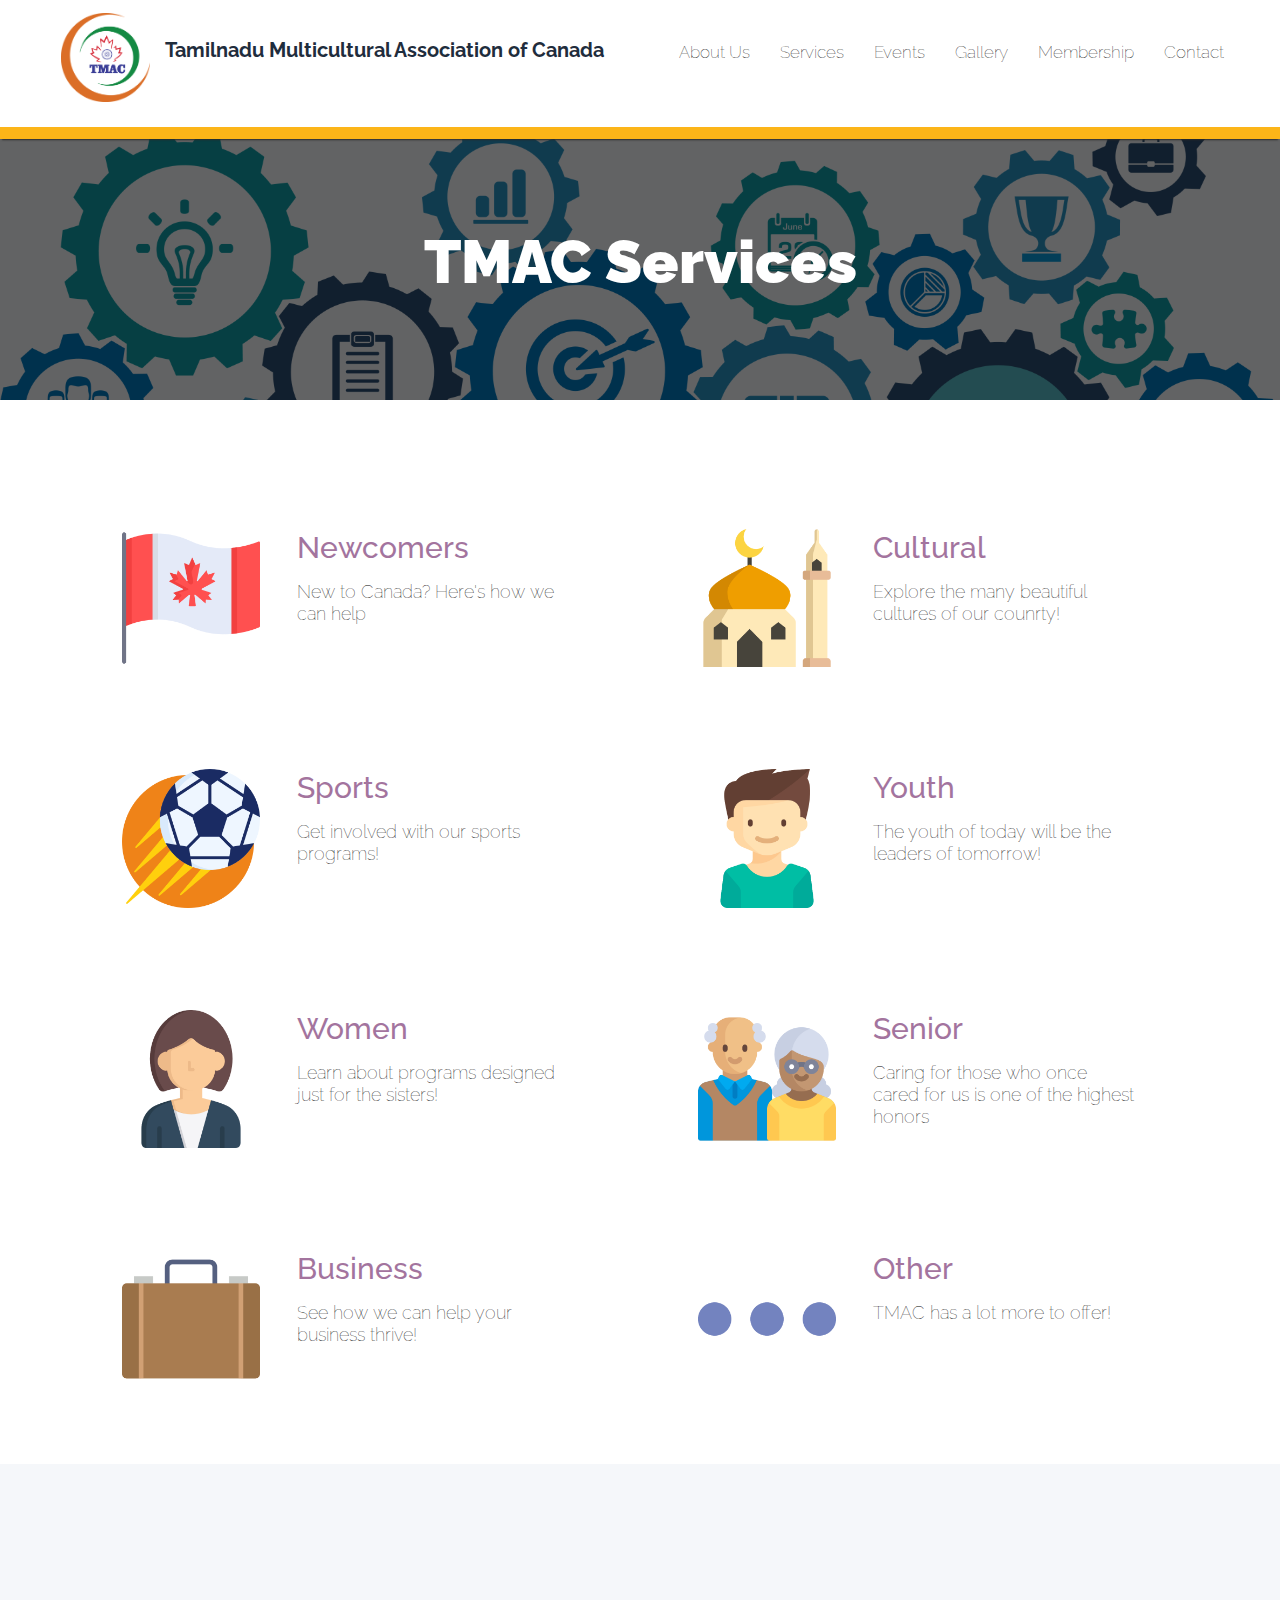
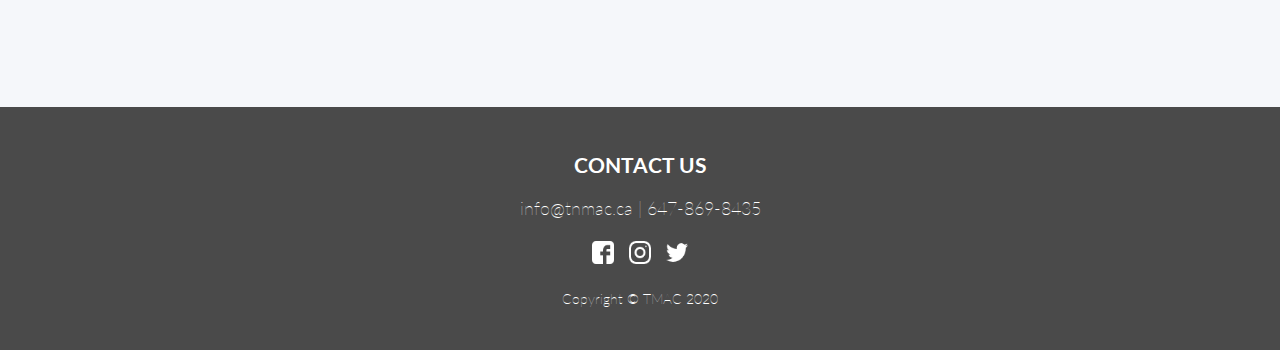
<file: services/index.html>
<!DOCTYPE html>
<html>
<head>
	<title>TMAC - Services</title>
	<meta name="viewport" content="width=device-width, initial-scale=1">
	<link rel="shortcut icon" type="image/png" href="../favicon.png"/>
	<!-- StyleSheet -->
	<link href="../style.css" rel="stylesheet" type="text/css">
	<!-- jQuery -->
	<script src="https://ajax.googleapis.com/ajax/libs/jquery/3.3.1/jquery.min.js"></script>
	<!-- scripts -->
	<script src="../script.js" type="text/javascript"></script>
	<!-- fonts -->
	<link href="https://fonts.googleapis.com/css?family=Lato" rel="stylesheet">
	<link href="https://fonts.googleapis.com/css?family=Oxygen" rel="stylesheet">
	<link href="https://fonts.googleapis.com/css?family=Raleway:400,700i" rel="stylesheet">
</head>
<body class="services-body">
	<header class="header" id="header">
		<div class="h-rectangle-1" id="header-box">
			<div class="logo-div">
				<img onclick="location.href='/tmac/';" class='logo' id="logo" src="../assets/TMAC-logo.png">
			</div>
			<h2 class="title" id="title" >Tamilnadu Multicultural Association of Canada</h2>
			<h2 class="mobile-title" id="mobile-title" >Tamilnadu Multicultural<br>Association of Canada</h2>
			<div class="btn-group" id="btn-group">
				<button onclick="location.href='../about/';">About Us</button>
				<div class="dropdown">
					<button class="dropbtn" onclick="location.href='./';">Services</button>
					<div class="dropdown-content">
						<a href="./newcomers.html">Newcomers</a>
						<a href="./cultural.html">Cultural</a>
						<a href="./sports.html">Sports</a>
						<a href="./youth.html">Youth</a> 
						<a href="./business.html">Business</a>
						<a href="./women.html">Women</a>   
						<a href="./senior.html">Seniors</a>
					</div>
				</div>
				<button onclick="location.href='../events/';">Events</button> 
				<button onclick="location.href='../gallery/';">Gallery</button> 
				<button onclick="location.href='../membership/';">Membership</button>
				<button onclick="location.href='../contact/';">Contact</button>

			</div>
			<button class="menu-btn" id="menu-btn" >&#9776;</button>
		</div>
		<div class="h-rectangle-2"></div>
	</header>

	<div class="banner services-banner">
		<div class="banner-text services-banner-text" id="banner-text">
			<div id="titles ">
				<h1>TMAC Services</h1>
			</div>
		</div>
		<img src="../assets/images/services.png">
	</div>

	<div class="team services" id="services">
		<div class="board service">
			<div onclick="location.href='./newcomers.html';">
				<img src="../assets/icons/canada.png">
				<p><span>Newcomers</span></p>
				<p class="subtitle service-subtitle">New to Canada? Here's how we can help</p>
			</div>
			<div onclick="location.href='./cultural.html';">
				<img src="../assets/icons/mosque.png">
				<p><span>Cultural</span></p>
				<p class="subtitle service-subtitle">Explore the many beautiful cultures of our counrty!</p>
			</div>
			<div onclick="location.href='./sports.html';">
				<img src="../assets/icons/soccer-ball.png">
				<p><span>Sports</span></p>
				<p class="subtitle service-subtitle">Get involved with our sports programs!</p>
			</div>
			<div onclick="location.href='./youth.html';">
				<img src="../assets/icons/boy.png">
				<p><span>Youth</span></p>
				<p class="subtitle service-subtitle">The youth of today will be the leaders of tomorrow!</p>
			</div>
			<div onclick="location.href='./women.html';">
				<img src="../assets/icons/woman.png">
				<p><span>Women</span></p>
				<p class="subtitle service-subtitle">Learn about programs designed just for the sisters!</p>
			</div>
			<div onclick="location.href='./senior.html';">
				<img src="../assets/icons/oldcouple.png">
				<p><span>Senior</span></p>
				<p class="subtitle service-subtitle">Caring for those who once cared for us is one of the highest honors</p>
			</div>
			<div onclick="location.href='./business.html';">
				<img src="../assets/icons/briefcase.png">
				<p><span>Business</span></p>
				<p class="subtitle service-subtitle">See how we can help your business thrive!</p>
			</div>
			<div >
				<img src="../assets/icons/more.png">
				<p><span>Other</span></p>
				<p class="subtitle service-subtitle">TMAC has a lot more to offer!</p>
			</div>
		</div>
	</div>
	<footer class="footer">
		<div class="footer-text">
			<h3>CONTACT US</h3>
			<p>info@tnmac.ca | 
			647-869-8435</p>
			<div>
				<a href="https://www.facebook.com/tmactoronto/"><img src="../assets/icons/facebook-logo.png"></a>
				<img src="../assets/icons/instagram-logo.png">
				<img src="../assets/icons/twitter-logo.png">
			</div>
			<p id="copyright">Copyright © TMAC 2020</p>
		</div>
	</footer>
</body>
</html>
</file>
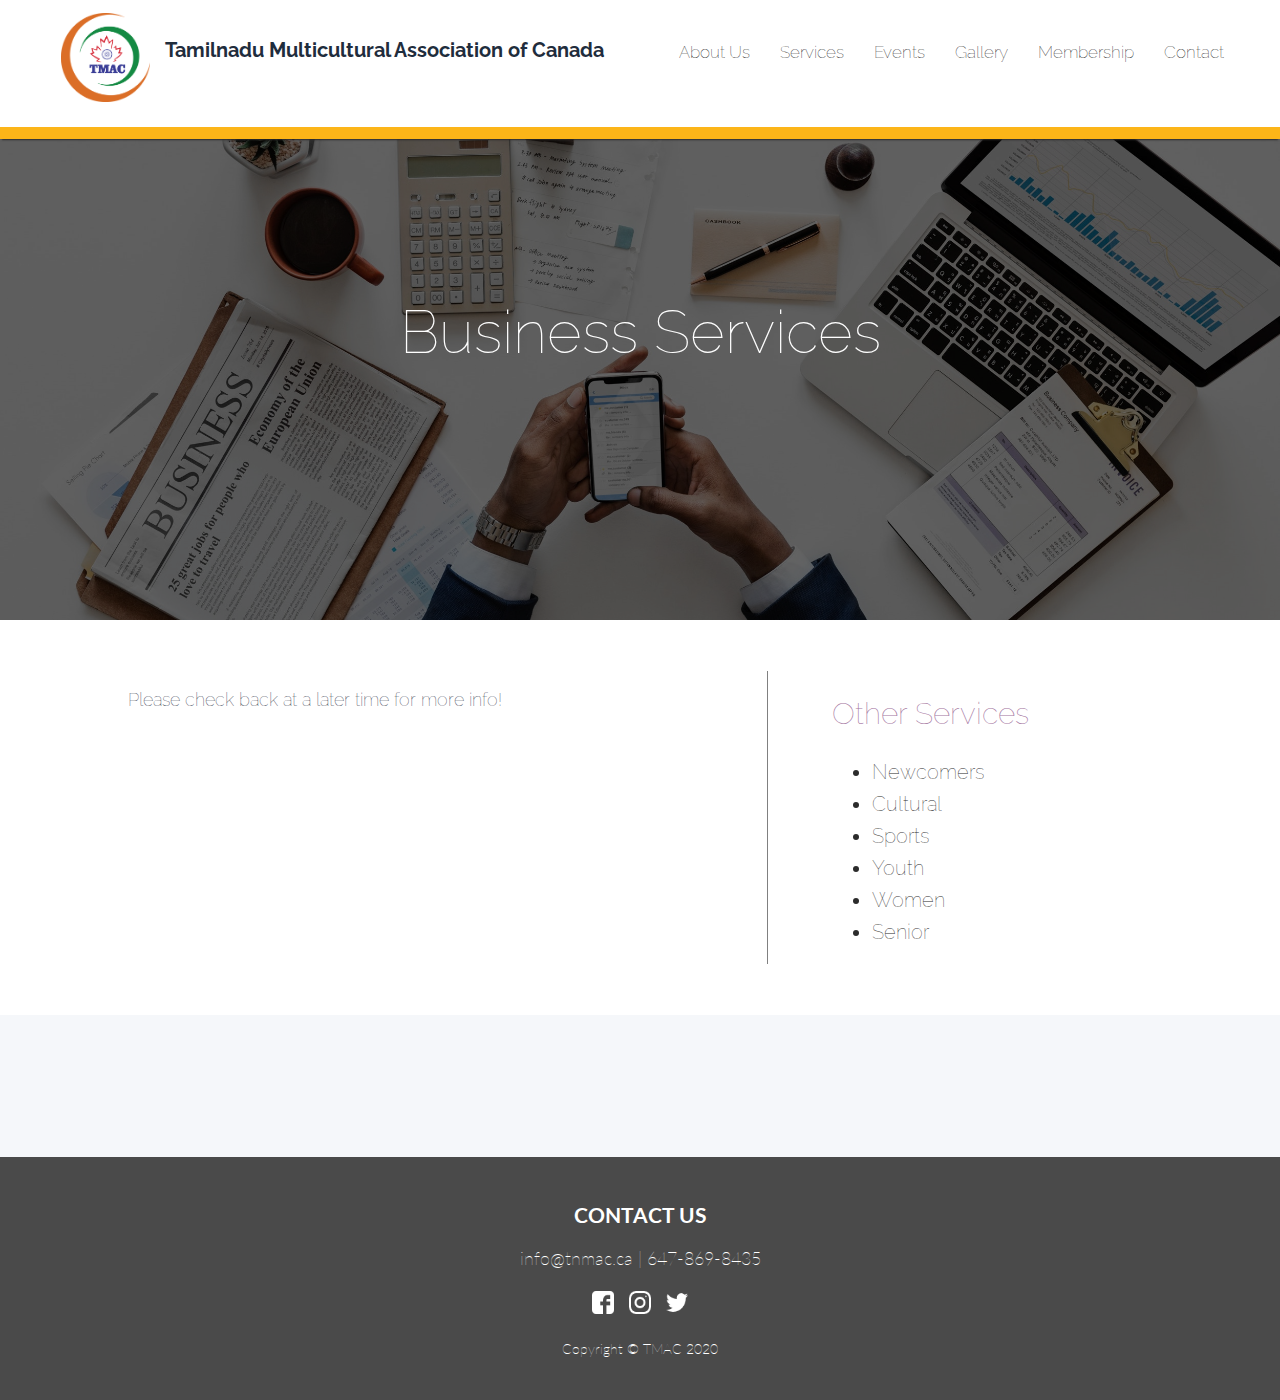
<file: services/business.html>
<!DOCTYPE html>
<html>
<head>
	<title>TMAC - Services</title>
	<meta name="viewport" content="width=device-width, initial-scale=1">
	<link rel="shortcut icon" type="image/png" href="../favicon.png"/>
	<!-- StyleSheet -->
	<link href="../style.css" rel="stylesheet" type="text/css">
	<!-- jQuery -->
	<script src="https://ajax.googleapis.com/ajax/libs/jquery/3.3.1/jquery.min.js"></script>
	<!-- scripts -->
	<script src="../script.js" type="text/javascript"></script>
	<!-- fonts -->
	<link href="https://fonts.googleapis.com/css?family=Lato" rel="stylesheet">
	<link href="https://fonts.googleapis.com/css?family=Oxygen" rel="stylesheet">
	<link href="https://fonts.googleapis.com/css?family=Raleway:400,700i" rel="stylesheet">
</head>
<body class="sub-body">
	<header class="header" id="header">
		<div class="h-rectangle-1" id="header-box">
			<div class="logo-div">
				<img onclick="location.href='/tmac/';" class='logo' id="logo" src="../assets/TMAC-logo.png">
			</div>
			<h2 class="title" id="title" >Tamilnadu Multicultural Association of Canada</h2>
			<h2 class="mobile-title" id="mobile-title" >Tamilnadu Multicultural<br>Association of Canada</h2>
			<div class="btn-group" id="btn-group">
				<button onclick="location.href='../about/';">About Us</button>
				<div class="dropdown">
					<button class="dropbtn" onclick="location.href='./';">Services</button>
					<div class="dropdown-content">
						<a href="./newcomers.html">Newcomers</a>
						<a href="./cultural.html">Cultural</a>
						<a href="./sports.html">Sports</a>
						<a href="./youth.html">Youth</a> 
						<a href="./business.html">Business</a>
						<a href="./women.html">Women</a>   
						<a href="./senior.html">Seniors</a>
					</div>
				</div>
				<button onclick="location.href='../events/';">Events</button> 
				<button onclick="location.href='../gallery/';">Gallery</button> 
				<button onclick="location.href='../membership/';">Membership</button> 
				<button onclick="location.href='../contact/';">Contact</button>

			</div>
			<button class="menu-btn" id="menu-btn" >&#9776;</button>
		</div>
		<div class="h-rectangle-2"></div>
	</header>

	<div class="banner business sub-banner">
		<div class="banner-text services-banner-text sub-banner-text" id="banner-text">
			<div id="titles">
				<h1>Business Services</h1>
			</div>
		</div>
		<img src="../assets/images/business-head.jpg">
	</div>

	<div class="service-description">
		<div class="right service-right">
			<h2>Other Services</h2>
			<ul>
				<li onclick="location.href='./newcomers.html';">Newcomers</li>
				<li onclick="location.href='./cultural.html';">Cultural</li>
				<li onclick="location.href='./sports.html';">Sports</li>
				<li onclick="location.href='./youth.html';">Youth</li>
				<li onclick="location.href='./women.html';">Women</li>
				<li onclick="location.href='./senior.html';">Senior</li>
			</ul>
		</div>
		<div class="left service-left">
			<div class="event-text sub-desc">
				<p>Please check back at a later time for more info!
				<br><br>
				</p>
			</div>
		</div>
	</div>
	<footer class="footer">
		<div class="footer-text">
			<h3>CONTACT US</h3>
			<p>info@tnmac.ca | 
			647-869-8435</p>
			<div>
				<a href="https://www.facebook.com/tmactoronto/"><img src="../assets/icons/facebook-logo.png"></a>
				<img src="../assets/icons/instagram-logo.png">
				<img src="../assets/icons/twitter-logo.png">
			</div>
			<p id="copyright">Copyright © TMAC 2020</p>
		</div>
	</footer>
</body>
</html>
</file>
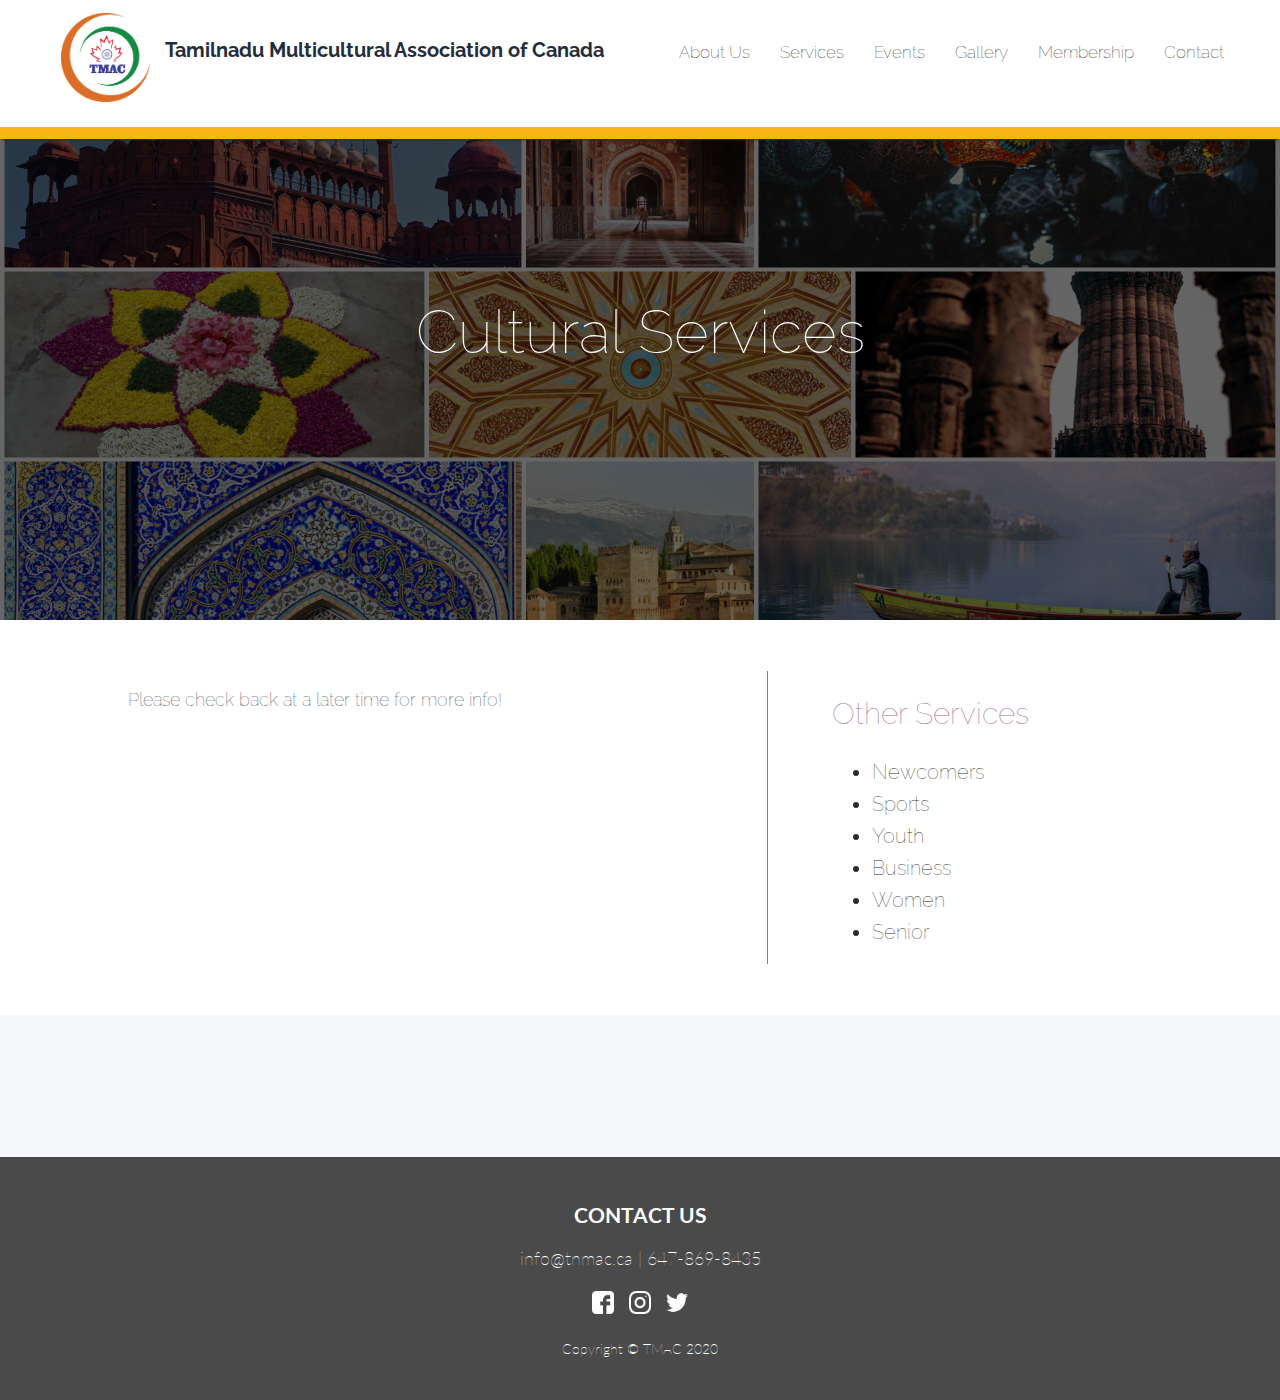
<file: services/cultural.html>
<!DOCTYPE html>
<html>
<head>
	<title>TMAC - Services</title>
	<meta name="viewport" content="width=device-width, initial-scale=1">
	<link rel="shortcut icon" type="image/png" href="../favicon.png"/>
	<!-- StyleSheet -->
	<link href="../style.css" rel="stylesheet" type="text/css">
	<!-- jQuery -->
	<script src="https://ajax.googleapis.com/ajax/libs/jquery/3.3.1/jquery.min.js"></script>
	<!-- scripts -->
	<script src="../script.js" type="text/javascript"></script>
	<!-- fonts -->
	<link href="https://fonts.googleapis.com/css?family=Lato" rel="stylesheet">
	<link href="https://fonts.googleapis.com/css?family=Oxygen" rel="stylesheet">
	<link href="https://fonts.googleapis.com/css?family=Raleway:400,700i" rel="stylesheet">
</head>
<body class="sub-body">
	<header class="header" id="header">
		<div class="h-rectangle-1" id="header-box">
			<div class="logo-div">
				<img onclick="location.href='/tmac/';" class='logo' id="logo" src="../assets/TMAC-logo.png">
			</div>
			<h2 class="title" id="title" >Tamilnadu Multicultural Association of Canada</h2>
			<h2 class="mobile-title" id="mobile-title" >Tamilnadu Multicultural<br>Association of Canada</h2>
			<div class="btn-group" id="btn-group">
				<button onclick="location.href='../about/';">About Us</button>
				<div class="dropdown">
					<button class="dropbtn" onclick="location.href='./';">Services</button>
					<div class="dropdown-content">
						<a href="./newcomers.html">Newcomers</a>
						<a href="./cultural.html">Cultural</a>
						<a href="./sports.html">Sports</a>
						<a href="./youth.html">Youth</a> 
						<a href="./business.html">Business</a>
						<a href="./women.html">Women</a>   
						<a href="./senior.html">Seniors</a>
					</div>
				</div> 
				<button onclick="location.href='../events/';">Events</button> 
				<button onclick="location.href='../gallery/';">Gallery</button> 
				<button onclick="location.href='../membership/';">Membership</button>
				<button onclick="location.href='../contact/';">Contact</button>

			</div>
			<button class="menu-btn" id="menu-btn" >&#9776;</button>
		</div>
		<div class="h-rectangle-2"></div>
	</header>

	<div class="banner sub-banner cultural">
		<div class="banner-text services-banner-text sub-banner-text" id="banner-text">
			<div id="titles">
				<h1>Cultural Services</h1>
			</div>
		</div>
		<img src="../assets/images/cultural.jpg">
	</div>

	<div class="service-description">
		<div class="right service-right">
			<h2>Other Services</h2>
			<ul>
				<li onclick="location.href='./newcomers.html';">Newcomers</li>
				<li onclick="location.href='./sports.html';">Sports</li>
				<li onclick="location.href='./youth.html';">Youth</li>
				<li onclick="location.href='./business.html';">Business</li>
				<li onclick="location.href='./women.html';">Women</li>
				<li onclick="location.href='./senior.html';">Senior</li>
			</ul>
		</div>
		<div class="left">
			<div class="event-text sub-desc">
				<p>Please check back at a later time for more info!
				<br><br>
				</p>
			</div>
		</div>
	</div>
	<footer class="footer">
		<div class="footer-text">
			<h3>CONTACT US</h3>
			<p>info@tnmac.ca | 
			647-869-8435</p>
			<div>
				<a href="https://www.facebook.com/tmactoronto/"><img src="../assets/icons/facebook-logo.png"></a>
				<img src="../assets/icons/instagram-logo.png">
				<img src="../assets/icons/twitter-logo.png">
			</div>
			<p id="copyright">Copyright © TMAC 2020</p>
		</div>
	</footer>
</body>
</html>
</file>
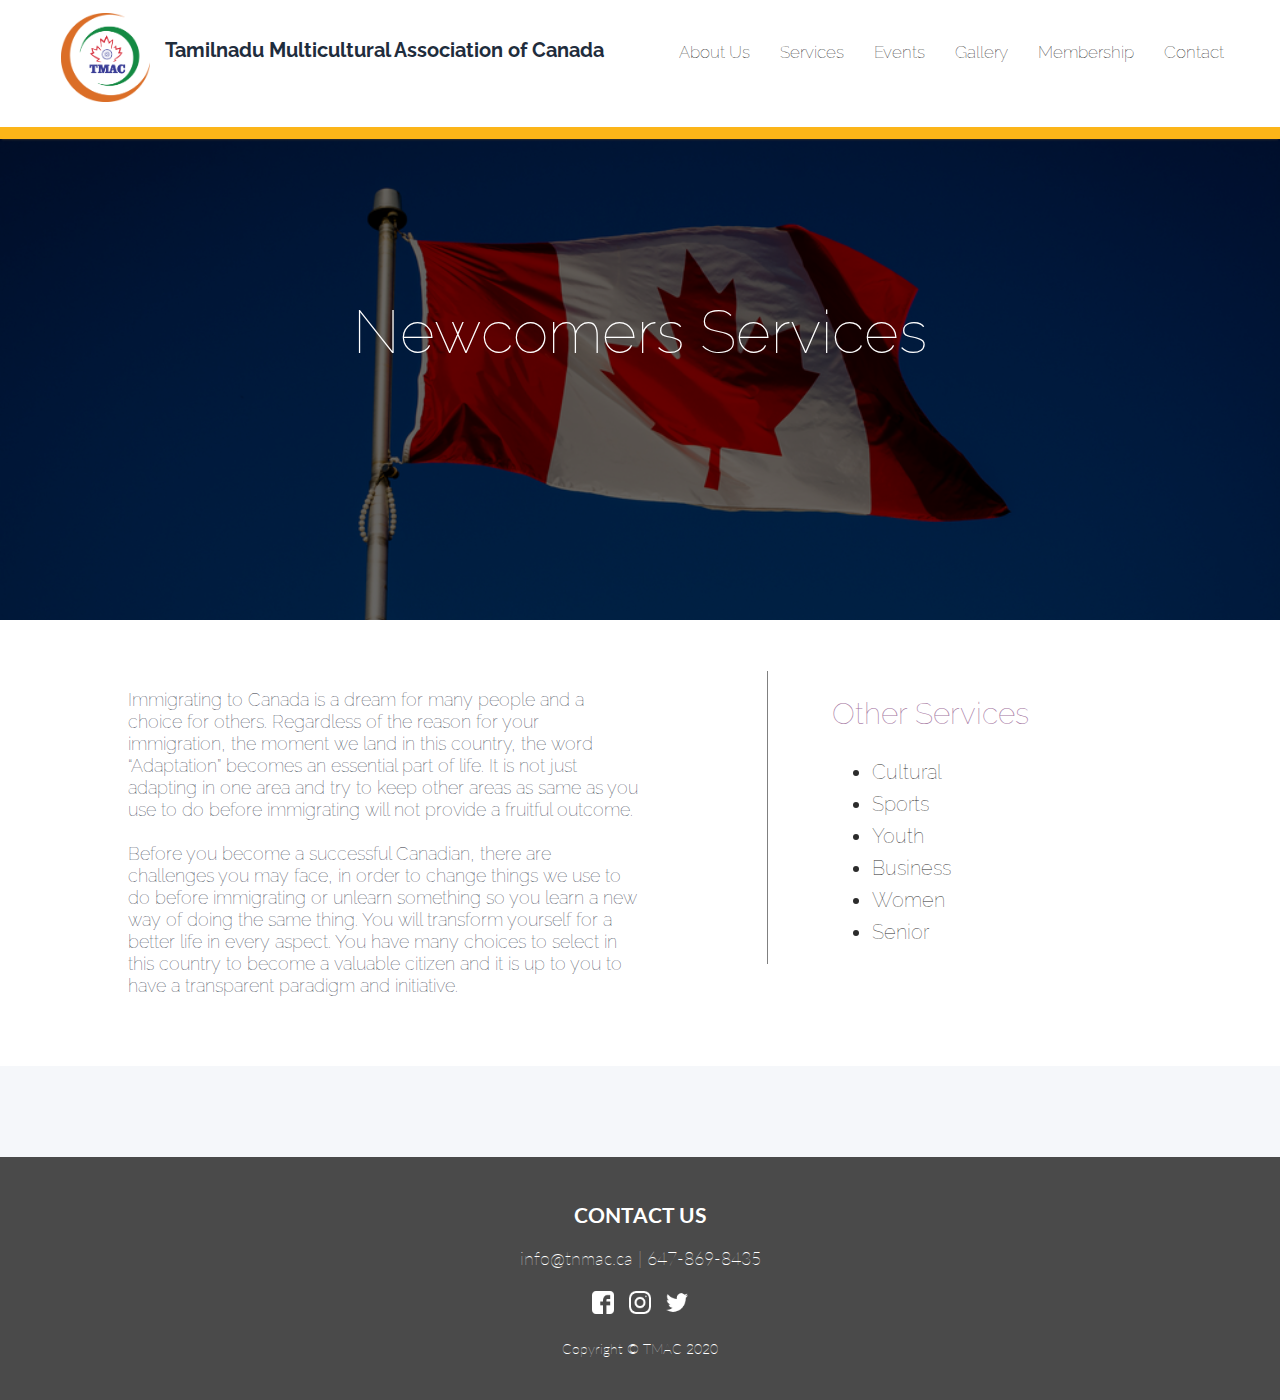
<file: services/newcomers.html>
<!DOCTYPE html>
<html>
<head>
	<title>TMAC - Services</title>
	<meta name="viewport" content="width=device-width, initial-scale=1">
	<link rel="shortcut icon" type="image/png" href="../favicon.png"/>
	<!-- StyleSheet -->
	<link href="../style.css" rel="stylesheet" type="text/css">
	<!-- jQuery -->
	<script src="https://ajax.googleapis.com/ajax/libs/jquery/3.3.1/jquery.min.js"></script>
	<!-- scripts -->
	<script src="../script.js" type="text/javascript"></script>
	<!-- fonts -->
	<link href="https://fonts.googleapis.com/css?family=Lato" rel="stylesheet">
	<link href="https://fonts.googleapis.com/css?family=Oxygen" rel="stylesheet">
	<link href="https://fonts.googleapis.com/css?family=Raleway:400,700i" rel="stylesheet">
</head>
<body class="sub-body">
	<header class="header" id="header">
		<div class="h-rectangle-1" id="header-box">
			<div class="logo-div">
				<img onclick="location.href='/tmac/';" class='logo' id="logo" src="../assets/TMAC-logo.png">
			</div>
			<h2 class="title" id="title" >Tamilnadu Multicultural Association of Canada</h2>
			<h2 class="mobile-title" id="mobile-title" >Tamilnadu Multicultural<br>Association of Canada</h2>
			<div class="btn-group" id="btn-group">
				<button onclick="location.href='../about/';">About Us</button>
				<div class="dropdown">
					<button class="dropbtn" onclick="location.href='./';">Services</button>
					<div class="dropdown-content">
						<a href="./newcomers.html">Newcomers</a>
						<a href="./cultural.html">Cultural</a>
						<a href="./sports.html">Sports</a>
						<a href="./youth.html">Youth</a> 
						<a href="./business.html">Business</a>
						<a href="./women.html">Women</a>   
						<a href="./senior.html">Seniors</a>
					</div>
				</div>
				<button onclick="location.href='../events/';">Events</button> 
				<button onclick="location.href='../gallery/';">Gallery</button> 
				<button onclick="location.href='../membership/';">Membership</button>
				<button onclick="location.href='../contact/';">Contact</button>

			</div>
			<button class="menu-btn" id="menu-btn" >&#9776;</button>
		</div>
		<div class="h-rectangle-2"></div>
	</header>

	<div class="banner services-banner sub-banner newcomer-banner">
		<div class="banner-text services-banner-text sub-banner-text" id="banner-text">
			<div id="titles">
				<h1>Newcomers Services</h1>
			</div>
		</div>
		<img src="../assets/images/newcomer-head.jpg">
	</div>

	<div class="service-description">
		<div class="right service-right">
			<h2>Other Services</h2>
			<ul>
				<li onclick="location.href='./cultural.html';">Cultural</li>
				<li onclick="location.href='./sports.html';">Sports</li>
				<li onclick="location.href='./youth.html';">Youth</li>
				<li onclick="location.href='./business.html';">Business</li>
				<li onclick="location.href='./women.html';">Women</li>
				<li onclick="location.href='./senior.html';">Senior</li>
			</ul>
		</div>
		<div class="left service-left">
			<div class="event-text sub-desc">
				<p>Immigrating to Canada is a dream for many people and a choice for others. Regardless of the reason for your immigration, the moment we land in this country, the word “Adaptation” becomes an essential part of life. It is not just adapting in one area and try to keep other areas as same as you use to do before immigrating will not provide a fruitful outcome.  
				<br><br>
				Before you become a successful Canadian, there are challenges you may face, in order to change things we use to do before immigrating or unlearn something so you learn a new way of doing the same thing. You will transform yourself for a better life in every aspect. You have many choices to select in this country to become a valuable citizen and it is up to you to have a transparent paradigm and initiative.
			</div>
		</div>
	</div>
	<footer class="footer">
		<div class="footer-text">
			<h3>CONTACT US</h3>
			<p>info@tnmac.ca | 
			647-869-8435</p>
			<div>
				<a href="https://www.facebook.com/tmactoronto/"><img src="../assets/icons/facebook-logo.png"></a>
				<img src="../assets/icons/instagram-logo.png">
				<img src="../assets/icons/twitter-logo.png">
			</div>
			<p id="copyright">Copyright © TMAC 2020</p>
		</div>
	</footer>
</body>
</html>
</file>
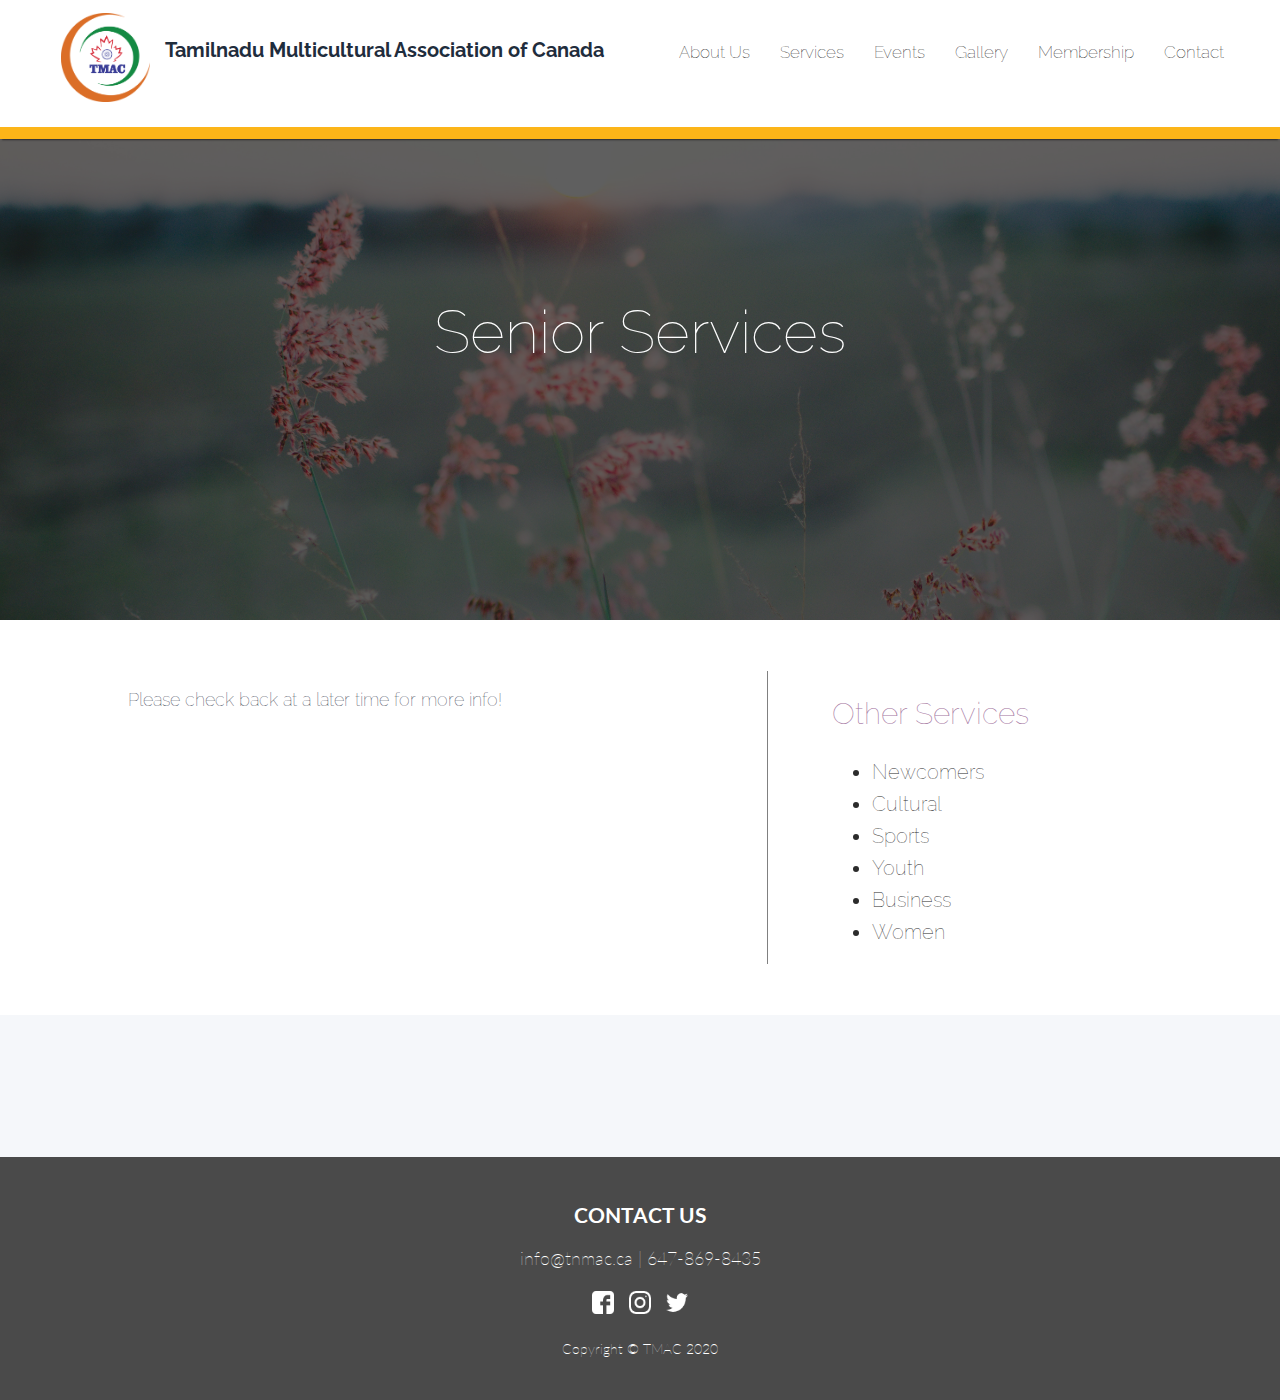
<file: services/senior.html>
<!DOCTYPE html>
<html>
<head>
	<title>TMAC - Services</title>
	<meta name="viewport" content="width=device-width, initial-scale=1">
	<link rel="shortcut icon" type="image/png" href="../favicon.png"/>
	<!-- StyleSheet -->
	<link href="../style.css" rel="stylesheet" type="text/css">
	<!-- jQuery -->
	<script src="https://ajax.googleapis.com/ajax/libs/jquery/3.3.1/jquery.min.js"></script>
	<!-- scripts -->
	<script src="../script.js" type="text/javascript"></script>
	<!-- fonts -->
	<link href="https://fonts.googleapis.com/css?family=Lato" rel="stylesheet">
	<link href="https://fonts.googleapis.com/css?family=Oxygen" rel="stylesheet">
	<link href="https://fonts.googleapis.com/css?family=Raleway:400,700i" rel="stylesheet">
</head>
<body class="sub-body">
	<header class="header" id="header">
		<div class="h-rectangle-1" id="header-box">
			<div class="logo-div">
				<img onclick="location.href='/tmac/';" class='logo' id="logo" src="../assets/TMAC-logo.png">
			</div>
			<h2 class="title" id="title" >Tamilnadu Multicultural Association of Canada</h2>
			<h2 class="mobile-title" id="mobile-title" >Tamilnadu Multicultural<br>Association of Canada</h2>
			<div class="btn-group" id="btn-group">
				<button onclick="location.href='../about/';">About Us</button>
				<div class="dropdown">
					<button class="dropbtn" onclick="location.href='./';">Services</button>
					<div class="dropdown-content">
						<a href="./newcomers.html">Newcomers</a>
						<a href="./cultural.html">Cultural</a>
						<a href="./sports.html">Sports</a>
						<a href="./youth.html">Youth</a> 
						<a href="./business.html">Business</a>
						<a href="./women.html">Women</a>   
						<a href="./senior.html">Seniors</a>
					</div>
				</div>
				<button onclick="location.href='../events/';">Events</button> 
				<button onclick="location.href='../gallery/';">Gallery</button> 
				<button onclick="location.href='../membership/';">Membership</button>
				<button onclick="location.href='../contact/';">Contact</button>

			</div>
			<button class="menu-btn" id="menu-btn" >&#9776;</button>
		</div>
		<div class="h-rectangle-2"></div>
	</header>

	<div class="banner sub-banner">
		<div class="banner-text services-banner-text sub-banner-text" id="banner-text">
			<div id="titles">
				<h1>Senior Services</h1>
			</div>
		</div>
		<img src="../assets/images/senior.jpg">
	</div>

	<div class="service-description">
		<div class="right service-right">
			<h2>Other Services</h2>
			<ul>
				<li onclick="location.href='./newcomers.html';">Newcomers</li>
				<li onclick="location.href='./cultural.html';">Cultural</li>
				<li onclick="location.href='./sports.html';">Sports</li>
				<li onclick="location.href='./youth.html';">Youth</li>
				<li onclick="location.href='./business.html';">Business</li>
				<li onclick="location.href='./women.html';">Women</li>
			</ul>
		</div>
		<div class="left">
			<div class="event-text sub-desc">
				<p>Please check back at a later time for more info!
				<br><br>
				</p>
			</div>
		</div>
	</div>
	<footer class="footer">
		<div class="footer-text">
			<h3>CONTACT US</h3>
			<p>info@tnmac.ca | 
			647-869-8435</p>
			<div>
				<a href="https://www.facebook.com/tmactoronto/"><img src="../assets/icons/facebook-logo.png"></a>
				<img src="../assets/icons/instagram-logo.png">
				<img src="../assets/icons/twitter-logo.png">
			</div>
			<p id="copyright">Copyright © TMAC 2020</p>
		</div>
	</footer>
</body>
</html>
</file>
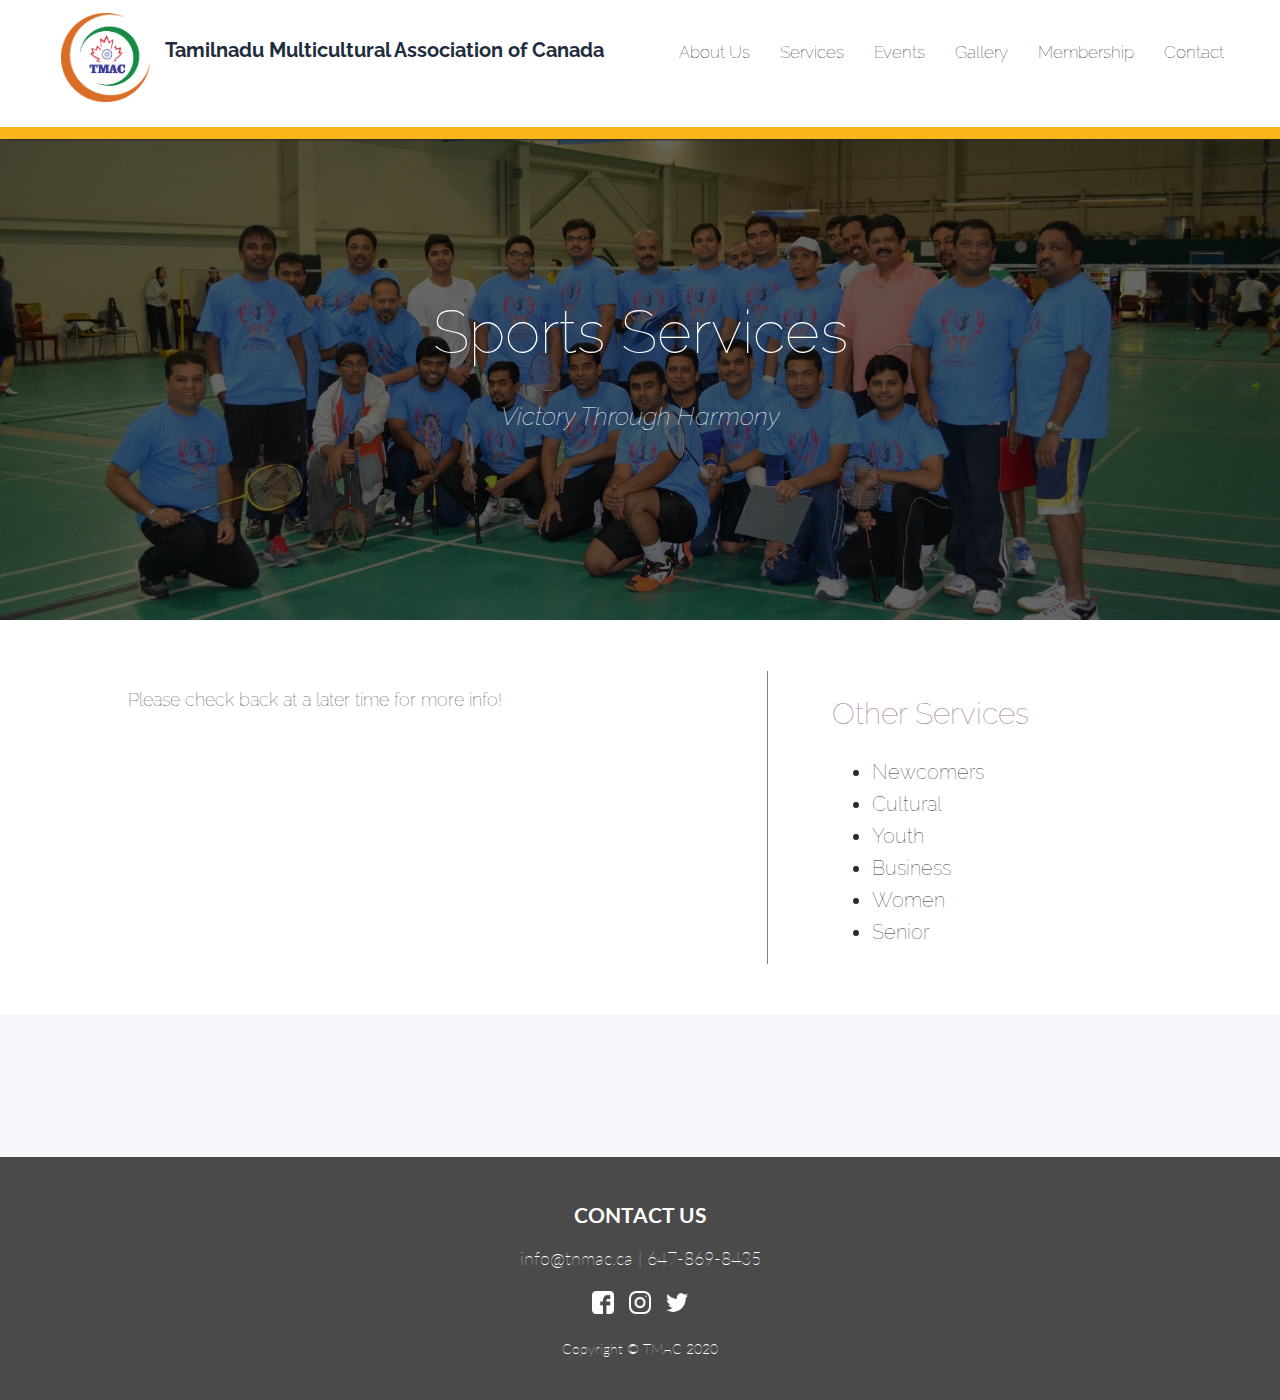
<file: services/sports.html>
<!DOCTYPE html>
<html>
<head>
	<title>TMAC - Services</title>
	<meta name="viewport" content="width=device-width, initial-scale=1">
	<link rel="shortcut icon" type="image/png" href="../favicon.png"/>
	<!-- StyleSheet -->
	<link href="../style.css" rel="stylesheet" type="text/css">
	<!-- jQuery -->
	<script src="https://ajax.googleapis.com/ajax/libs/jquery/3.3.1/jquery.min.js"></script>
	<!-- scripts -->
	<script src="../script.js" type="text/javascript"></script>
	<!-- fonts -->
	<link href="https://fonts.googleapis.com/css?family=Lato" rel="stylesheet">
	<link href="https://fonts.googleapis.com/css?family=Oxygen" rel="stylesheet">
	<link href="https://fonts.googleapis.com/css?family=Raleway:400,700i" rel="stylesheet">
</head>
<body class="sub-body">
	<header class="header" id="header">
		<div class="h-rectangle-1" id="header-box">
			<div class="logo-div">
				<img onclick="location.href='/tmac/';" class='logo' id="logo" src="../assets/TMAC-logo.png">
			</div>
			<h2 class="title" id="title" >Tamilnadu Multicultural Association of Canada</h2>
			<h2 class="mobile-title" id="mobile-title" >Tamilnadu Multicultural<br>Association of Canada</h2>
			<div class="btn-group" id="btn-group">
				<button onclick="location.href='../about/';">About Us</button>
				<div class="dropdown">
					<button class="dropbtn" onclick="location.href='./';">Services</button>
					<div class="dropdown-content">
						<a href="./newcomers.html">Newcomers</a>
						<a href="./cultural.html">Cultural</a>
						<a href="./sports.html">Sports</a>
						<a href="./youth.html">Youth</a> 
						<a href="./business.html">Business</a>
						<a href="./women.html">Women</a>   
						<a href="./senior.html">Seniors</a>
					</div>
				</div>
				<button onclick="location.href='../events/';">Events</button> 
				<button onclick="location.href='../gallery/';">Gallery</button> 
				<button onclick="location.href='../membership/';">Membership</button>
				<button onclick="location.href='../contact/';">Contact</button>

			</div>
			<button class="menu-btn" id="menu-btn" >&#9776;</button>
		</div>
		<div class="h-rectangle-2"></div>
	</header>

	<div class="banner sub-banner sports-banner">
		<div class="banner-text services-banner-text sub-banner-text" id="banner-text">
			<div id="titles">
				<h1>Sports Services</h1>
				<div class="sub-text-div">
					<p>Victory Through Harmony</p>
				</div>
			</div>
		</div>
		<img src="../assets/images/badminton.png">
	</div>

	<div class="service-description">
		<div class="right service-right">
			<h2>Other Services</h2>
			<ul>
				<li onclick="location.href='./newcomers.html';">Newcomers</li>
				<li onclick="location.href='./cultural.html';">Cultural</li>
				<li onclick="location.href='./youth.html';">Youth</li>
				<li onclick="location.href='./business.html';">Business</li>
				<li onclick="location.href='./women.html';">Women</li>
				<li onclick="location.href='./senior.html';">Senior</li>
			</ul>
		</div>
		<div class="left">
			<div class="event-text sub-desc">
				<p>Please check back at a later time for more info!
				<br><br>
				</p>
			</div>
		</div>
	</div>
	<footer class="footer">
		<div class="footer-text">
			<h3>CONTACT US</h3>
			<p>info@tnmac.ca | 
			647-869-8435</p>
			<div>
				<a href="https://www.facebook.com/tmactoronto/"><img src="../assets/icons/facebook-logo.png"></a>
				<img src="../assets/icons/instagram-logo.png">
				<img src="../assets/icons/twitter-logo.png">
			</div>
			<p id="copyright">Copyright © TMAC 2020</p>
		</div>
	</footer>
</body>
</html>
</file>
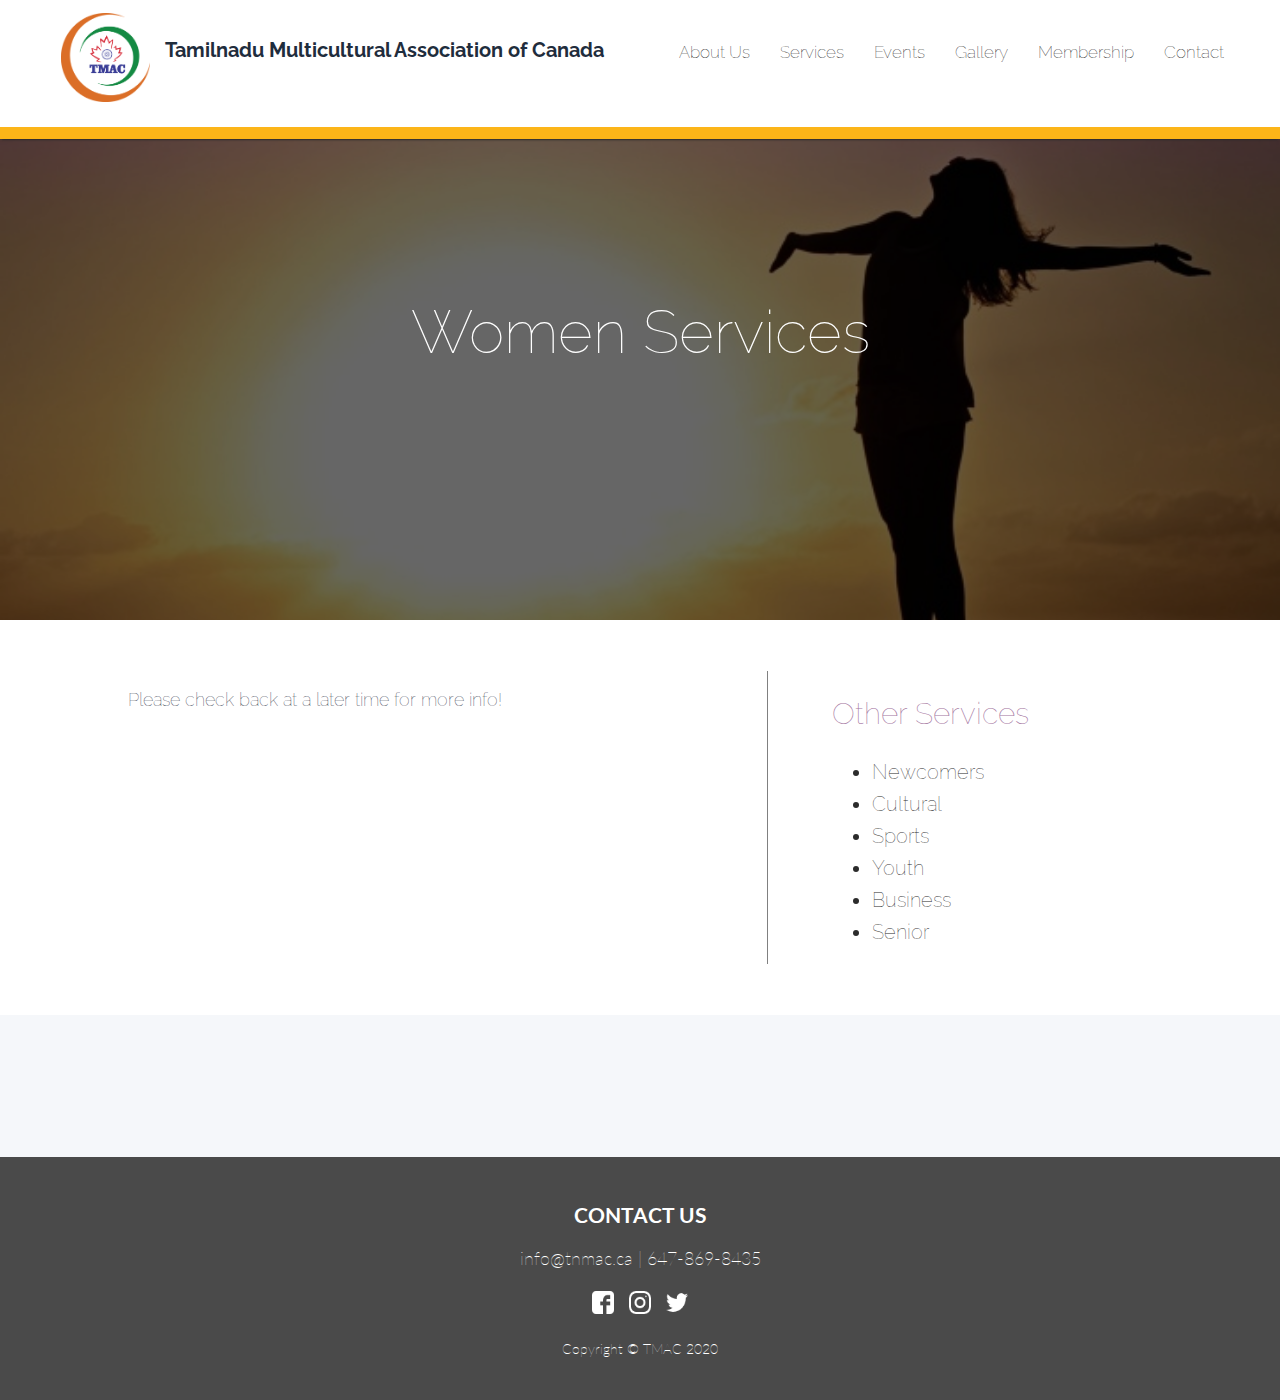
<file: services/women.html>
<!DOCTYPE html>
<html>
<head>
	<title>TMAC - Services</title>
	<meta name="viewport" content="width=device-width, initial-scale=1">
	<link rel="shortcut icon" type="image/png" href="../favicon.png"/>
	<!-- StyleSheet -->
	<link href="../style.css" rel="stylesheet" type="text/css">
	<!-- jQuery -->
	<script src="https://ajax.googleapis.com/ajax/libs/jquery/3.3.1/jquery.min.js"></script>
	<!-- scripts -->
	<script src="../script.js" type="text/javascript"></script>
	<!-- fonts -->
	<link href="https://fonts.googleapis.com/css?family=Lato" rel="stylesheet">
	<link href="https://fonts.googleapis.com/css?family=Oxygen" rel="stylesheet">
	<link href="https://fonts.googleapis.com/css?family=Raleway:400,700i" rel="stylesheet">
</head>
<body class="sub-body">
	<header class="header" id="header">
		<div class="h-rectangle-1" id="header-box">
			<div class="logo-div">
				<img onclick="location.href='/tmac/';" class='logo' id="logo" src="../assets/TMAC-logo.png">
			</div>
			<h2 class="title" id="title" >Tamilnadu Multicultural Association of Canada</h2>
			<h2 class="mobile-title" id="mobile-title" >Tamilnadu Multicultural<br>Association of Canada</h2>
			<div class="btn-group" id="btn-group">
				<button onclick="location.href='../about/';">About Us</button>
				<div class="dropdown">
					<button class="dropbtn" onclick="location.href='./';">Services</button>
					<div class="dropdown-content">
						<a href="./newcomers.html">Newcomers</a>
						<a href="./cultural.html">Cultural</a>
						<a href="./sports.html">Sports</a>
						<a href="./youth.html">Youth</a> 
						<a href="./business.html">Business</a>
						<a href="./women.html">Women</a>   
						<a href="./senior.html">Seniors</a>
					</div>
				</div>
				<button onclick="location.href='../events/';">Events</button> 
				<button onclick="location.href='../gallery/';">Gallery</button> 
				<button onclick="location.href='../membership/';">Membership</button>
				<button onclick="location.href='../contact/';">Contact</button>

			</div>
			<button class="menu-btn" id="menu-btn" >&#9776;</button>
		</div>
		<div class="h-rectangle-2"></div>
	</header>

	<div class="banner women sub-banner">
		<div class="banner-text services-banner-text sub-banner-text" id="banner-text">
			<div id="titles">
				<h1>Women Services</h1>
			</div>
		</div>
		<img src="../assets/images/women.jpg">
	</div>

	<div class="service-description">
		<div class="right service-right">
			<h2>Other Services</h2>
			<ul>
				<li onclick="location.href='./newcomers.html';">Newcomers</li>
				<li onclick="location.href='./cultural.html';">Cultural</li>
				<li onclick="location.href='./sports.html';">Sports</li>
				<li onclick="location.href='./youth.html';">Youth</li>
				<li onclick="location.href='./business.html';">Business</li>
				<li onclick="location.href='./senior.html';">Senior</li>
			</ul>
		</div>
		<div class="left">
			<div class="event-text sub-desc">
				<p>Please check back at a later time for more info!
				<br><br>
				</p>
			</div>
		</div>
	</div>
	<footer class="footer">
		<div class="footer-text">
			<h3>CONTACT US</h3>
			<p>info@tnmac.ca | 
			647-869-8435</p>
			<div>
				<a href="https://www.facebook.com/tmactoronto/"><img src="../assets/icons/facebook-logo.png"></a>
				<img src="../assets/icons/instagram-logo.png">
				<img src="../assets/icons/twitter-logo.png">
			</div>
			<p id="copyright">Copyright © TMAC 2020</p>
		</div>
	</footer>
</body>
</html>
</file>
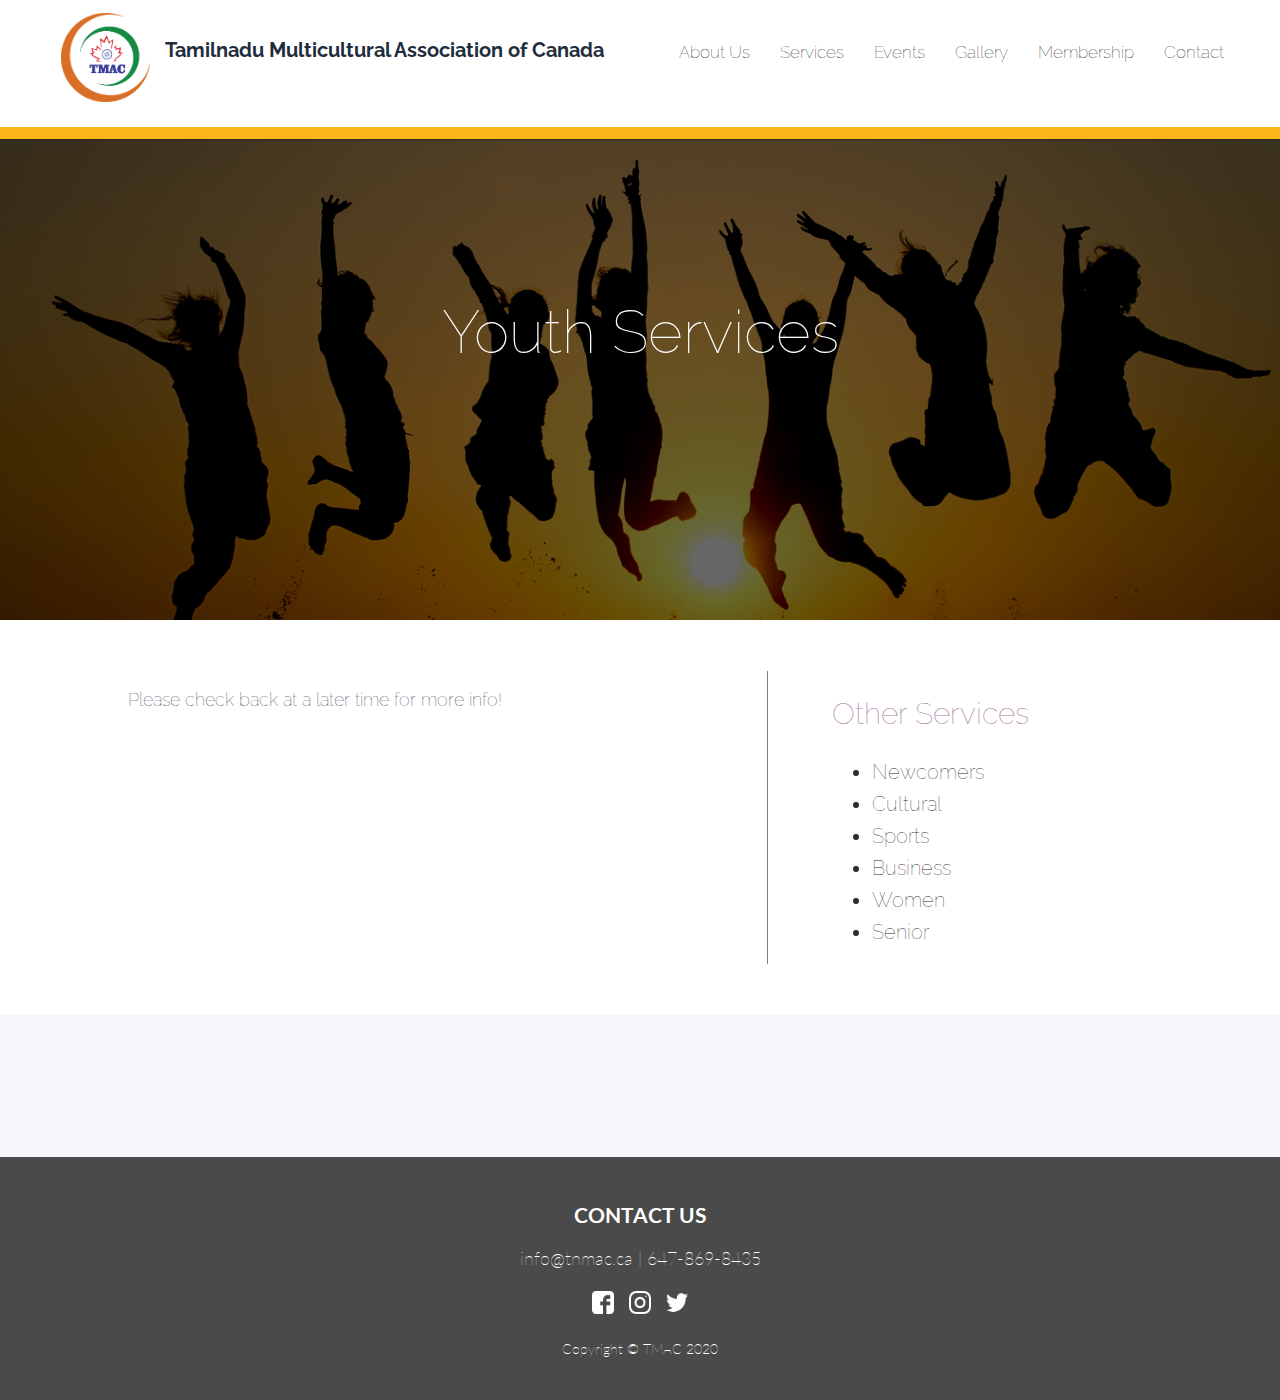
<file: services/youth.html>
<!DOCTYPE html>
<html>
<head>
	<title>TMAC - Services</title>
	<meta name="viewport" content="width=device-width, initial-scale=1">
	<link rel="shortcut icon" type="image/png" href="../favicon.png"/>
	<!-- StyleSheet -->
	<link href="../style.css" rel="stylesheet" type="text/css">
	<!-- jQuery -->
	<script src="https://ajax.googleapis.com/ajax/libs/jquery/3.3.1/jquery.min.js"></script>
	<!-- scripts -->
	<script src="../script.js" type="text/javascript"></script>
	<!-- fonts -->
	<link href="https://fonts.googleapis.com/css?family=Lato" rel="stylesheet">
	<link href="https://fonts.googleapis.com/css?family=Oxygen" rel="stylesheet">
	<link href="https://fonts.googleapis.com/css?family=Raleway:400,700i" rel="stylesheet">
</head>
<body class="sub-body">
	<header class="header" id="header">
		<div class="h-rectangle-1" id="header-box">
			<div class="logo-div">
				<img onclick="location.href='/tmac/';" class='logo' id="logo" src="../assets/TMAC-logo.png">
			</div>
			<h2 class="title" id="title" >Tamilnadu Multicultural Association of Canada</h2>
			<h2 class="mobile-title" id="mobile-title" >Tamilnadu Multicultural<br>Association of Canada</h2>
			<div class="btn-group" id="btn-group">
				<button onclick="location.href='../about/';">About Us</button>
				<div class="dropdown">
					<button class="dropbtn" onclick="location.href='./';">Services</button>
					<div class="dropdown-content">
						<a href="./newcomers.html">Newcomers</a>
						<a href="./cultural.html">Cultural</a>
						<a href="./sports.html">Sports</a>
						<a href="./youth.html">Youth</a> 
						<a href="./business.html">Business</a>
						<a href="./women.html">Women</a>   
						<a href="./senior.html">Seniors</a>
					</div>
				</div>
				<button onclick="location.href='../events/';">Events</button> 
				<button onclick="location.href='../gallery/';">Gallery</button> 
				<button onclick="location.href='../membership/';">Membership</button>
				<button onclick="location.href='../contact/';">Contact</button>

			</div>
			<button class="menu-btn" id="menu-btn" >&#9776;</button>
		</div>
		<div class="h-rectangle-2"></div>
	</header>

	<div class="banner sub-banner youth">
		<div class="banner-text services-banner-text sub-banner-text" id="banner-text">
			<div id="titles">
				<h1>Youth Services</h1>
			</div>
		</div>
		<img src="../assets/images/youth.png">
	</div>

	<div class="service-description">
		<div class="right service-right">
			<h2>Other Services</h2>
			<ul>
				<li onclick="location.href='./newcomers.html';">Newcomers</li>
				<li onclick="location.href='./cultural.html';">Cultural</li>
				<li onclick="location.href='./sports.html';">Sports</li>
				<li onclick="location.href='./business.html';">Business</li>
				<li onclick="location.href='./women.html';">Women</li>
				<li onclick="location.href='./senior.html';">Senior</li>
			</ul>
		</div>
		<div class="left">
			<div class="event-text sub-desc">
				<p>Please check back at a later time for more info!
				<br><br>
				</p>
			</div>
		</div>
	</div>
	<footer class="footer">
		<div class="footer-text">
			<h3>CONTACT US</h3>
			<p>info@tnmac.ca | 
			647-869-8435</p>
			<div>
				<a href="https://www.facebook.com/tmactoronto/"><img src="../assets/icons/facebook-logo.png"></a>
				<img src="../assets/icons/instagram-logo.png">
				<img src="../assets/icons/twitter-logo.png">
			</div>
			<p id="copyright">Copyright © TMAC 2020</p>
		</div>
	</footer>
</body>
</html>
</file>
<file: style.css>
html, body {
	margin: 0;
	padding: 0;
	width: 100%;
	background-color: #f5f7fa;;
}
html {
	min-height: 100%;
   	position: relative;

}
.home-body {
	height: auto;
}
body {
	max-width: 1600px;
	margin: auto;
}
h1,p,h2,button,a,li,input,textarea {
	font-family: 'Raleway', sans-serif;
}
h1 {
	font-size: 60px;
	font-weight: 900;
	line-height: 65px;
}
p {
	font-weight: 10;
	font-size: 18px;
	line-height: 22px;
}
h2 {
	font-weight: 1;
	font-size: 30px;
}
button, a, li {
	background-color: transparent;
	font-weight: 10;
	font-size: 17px;
	line-height: 21px;
	outline: none;
	text-decoration: none;
}



/* --------------- HEADER ------------------- */

.header {
	height: 140px;
	width: 100%;
	position: fixed;
	top: 0;
	z-index: 5;
	-webkit-transition: all 0.2s;
	/* Safari */
	transition: all 0.2s;
	max-width: 1600px;
}
.small-header {
	/* shrinks header when scroll down */
	height: 120px;
}
.h-rectangle-1 {
	height: 91%;
	width: 100%;
	background-color: rgba(255, 255, 255, 1);
}
.transparant-header {
	/* makes header transparant when scroll down */
	background-color: rgba(255, 255, 255, 0.95);
}
.h-rectangle-2 {
	height: 8%;
	width: 100%;
	background-color: #FCB518;
	box-shadow: 0 3px 2px -2px #2B2B2B;
}
.logo-div {
	margin: 1% 0 0.45% 4.77%;
	height: 100%;
	width: 5%;
	float: left;
	display: inline-flex;
}
.logo-div a {
	display: block;
}
.logo {
	height: 70%;
	width: auto;
	cursor: pointer;
}
.title {
	margin: 3% 0 auto 40px;
	font-family: 'Raleway', sans-serif;
	font-weight: 700;
	font-size: 20px;
	color: #1F2D3D;
	-webkit-transition: all 0.2s;
	/* Safari */
	transition: all 0.2s;
	display: inline-flex;
}
.mobile-title {
	margin: 3% 0 auto 40px;
    font-family: 'Raleway', sans-serif;
    font-weight: 700;
    font-size: 18px;
    color: #1F2D3D;
    -webkit-transition: all 0.2s;
    transition: all 0.2s;
    display: none;
}

.small-title {
	margin: 2.4% 0 auto 35px;
	font-size: 18px;
}

.btn-group {
	margin: 2.5% 3.23% 0.82% 0;
	float: right;
	display: flex;
	overflow: none;
	align-items: center;
	-webkit-transition: margin-top 0.2s;
	/* Safari */
	transition: margin-top 0.2s;
}
.small-btn-group {
	/* shrinks btn-group when scroll down */
	margin-top: 1.6%;
}
.menu-btn {
	display: none;
	margin: 4% 0 0 81%;
	position: absolute;
	width: 8%;
	height: auto;
}
.btn-group button {
	font-family: 'Raleway', sans-serif;
	border: none;
	color: black;
	padding: 10px 15px;
	float: left;
	border-bottom: 3px solid transparent;
	-webkit-transition: border-bottom 0.3s;
	/* Safari */
	transition: border-bottom 0.3s;
}
.btn-group button:hover {
	border-bottom: 3px solid #148A43;
}
.btn-group:after {
	content: "";
	clear: both;
	display: table;
}
.dropbtn {
	/* Dropdown Button */
	border: none;
	cursor: pointer;
}
.dropdown {
	position: relative;
	display: inline-block;
}
.dropdown-content {
	display: none;
	position: absolute;
	background-color: #f9f9f9;
	margin-top: 33%;
	min-width: 150px;
	box-shadow: 0px 8px 16px 0px rgba(0, 0, 0, 0.2);
	z-index: 6;
}
.dropdown-content a {
	color: black;
	padding: 12px 16px;
	text-decoration: none;
	display: block;
}
.dropdown-content a:hover {
	background-color: #f1f1f1
}
.dropdown:hover .dropdown-content {
	display: block;
}
/* ------------------- BANNER -------------------- */

.banner {
	margin-top: 100px;
	position: relative;
	width: 100%;
	height: 575px;
	overflow: hidden;
}
.banner img {
	width: 100%;
	height: auto;
}
.banner-text {
	color: white;
	position: absolute;
	text-align: center;
	z-index: 2;
	width: 100%;
	height: 100%;
	padding-top: 10%;
	margin: 0 auto;
	background-color: rgba(0, 0, 0, 0.6);
}
.home-banner .banner-text {
	padding-top: 10%;
}
.learn-more {
	position: absolute;
	margin: 3% 40% 0 40%;
	width: 20%;
	top: 50%;
}
.learn-more button {
	color: white;
	border-radius: 10px;
	border: 2px solid #148A43;
	-webkit-transition: border 0.4s;
	/* Safari */
	transition: border 0.4s;
	width: 50%;
	padding: 5px;
}
.learn-more button:hover {
	border: 2px solid #DB6E27;
}
/* ---------------- who are we  ---------------- */

.description {
	width: 100%;
	height: 350px;
	overflow: hidden;
	background-color: white;
}
.text-body {
	color: #1F2D3D;
	margin: 3% auto;
	width: 50%;
	text-align: center;
}
.home-text-body ul {
	text-align: left;
}
.home-text-body li {
	margin-bottom: 10px;
}
.home-text-body {
	width: 60%;
}
/* -------------- upcoming event -------------- */

.upcoming-event {
	width: 100%;
	height: 500px;
	background-color: rgba(44, 249, 123, 1);
	position: relative;
	overflow: hidden;
	box-shadow: 0px 1px 4px #C2C2C2, 0px -1px 4px #C2C2C2;
}
.recent-event {
	background-color: rgba(253, 181, 24, 1);
}
.upcoming-event h2 {
	color: white;
}
.upcoming-event u {
	padding-bottom: 5px;
	text-decoration: none;
	border-bottom: 3px solid #DB6E27;
}
.event-left {
	margin: 2% 0 0 10%;
	padding: 1% 0 0 5%;
}
.event-text {
	margin-top: 2%;
	height: 6.77%;
	width: 40%;
	color: #1F2D3D;
}
.event-text h3 {
	font-family: 'Raleway', sans-serif;
	margin-bottom: -3%;
}
.event-text h2 {
	font-weight: 700;
	font-style: italic;
	color: #1F2D3D
}
.event-text p {
	font-family: 'Raleway', sans-serif;
}
.event-text a {
	color: white;
	border-left: 2px solid transparent;
	-webkit-transition: border-left 0.3s;
	/* Safari */
	transition: border-left 0.3s;
	padding: 5px;
}
.event-text a:hover {
	border-left: 2px solid #DB6E27;
}
.event-text #view-all {
	font-style: italic;
	font-weight: 700;
	color: #1F2D3D;
}
.event-right {
	margin: 2% 0 0 0;
	padding-right: 8%;
	height: 90%;
}
.right {
	width: 30%;
	float: right;
}
.right img {
	height: 100%;
	width: auto;
}
.event-right img {
	border-radius: 5px;
	box-shadow: 0 1px 5px #505050;
}
.right:after {
	content: "";
	clear: both;
	display: table;
}
/* ------------- GET INVOLVED ------------- */
.home-awards {
	padding: 2em 4em;
	height: auto;	
	text-align: center; 
}
.home-awards a {
	color: #A3749E;
	font-size: 25px;
}
.get-involved {
	width: 100%;
	height: 425px;
	z-index: -1;
	padding: 3% 0;
	text-align: center;
	overflow: hidden;
	background-color: white;
}
.options {
	width: 90%;
	margin: 5% auto;
	text-align: center;
}
.options div {
	display: block;
	width: 20%;
	height: 5%;
	float: left;
}
.subtitle {
	margin: 0 auto;
	width: 50%;
}
.options img {
	height: auto;
	width: 40%;
	-webkit-transition: all 0.1s;
	/* Safari */
	transition: all 0.1s;
	cursor: pointer;
}
.options img:hover {
	width: 43%;
	margin-top: -3%;
}
.options span {
	font-size: 30px;
	font-weight: 500;
	color: #A3749E;
}
/* ------------ Businesses ------------ */

.businesses {
	width: 100%;
	height: 550px;
	overflow: hidden;
	background-color: white;
	position: relative;
}
.business-text {
	padding: 3%;
	position: absolute;
	z-index: 2;
	color: white;
	width: 100%;
	height: 100%;
	background-color: rgba(0, 0, 0, 0.7);
}
.business-text a {
	color: #148A43;
}
.businesses img {
	margin-top: -14%;
	width: 100%;
	height: auto;
}
/* ------------ Footer ------------ */

.footer {
	position: absolute;
	bottom: 0;
	height: 243px;
	width: 100%;
	background-color: #4A4A4A;
	z-index: 3;
	overflow: hidden;
	max-width: 1600px;
}
.footer-text {
	margin: auto;
	padding: 2% 0;
	width: 25%;
	color: #FFFFFF;
	font-family: Lato;
	font-size: 18px;
	line-height: 22px;
	text-align: center;
}
.footer-text a {
	color: #FFFFFF;
}
.footer-text p {
	font-family: Lato;
}
.footer img {
	margin: 1.5%;
	width: 7%;
	height: auto;
	cursor: pointer;
}
.footer img:hover {
	opacity: 0.7;
}
#copyright {
	font-size: 14px;
}

/* --------------------------------- ABOUT US PAGE ----------------------------------*/
.about-us-body {
	height: 4800px;
	background-color: #f5f7fa;
}
.about {
	margin: 0 auto 2% auto;
	padding: 1%;
	width: 80%;
	background-color: white;
}
.about-banner {
	height: 500px;
}
.about-banner img {
	margin-top: -5%;
}
.about-text {
	width: 65%;
}
.team {
	margin: 1% auto;
	width: 82%;
	height: auto;
	z-index: -1;
	padding: 3% 0;
	text-align: center;
	overflow: hidden;
	background-color: white;
	padding-bottom: 5%
}
.team h2 {
	font-weight: 900;
	font-size: 40px;
	color: #416B9C;
}
.board {
	width: 100%;
	margin: 0 auto;
	text-align: center;
}
.board div {
	margin: 6% 4% 0 4%;
	display: block;
	width: 25%;
	height: 5%;
	float: left;
	cursor: pointer;
	-webkit-transition: all 0.4s;
	/* Safari */
	transition: all 0.4s;
}
.board div:hover {
	box-shadow: 0 1px 10px #AFAFAF; 
	border-radius: 5px;
}
.board img {
	margin-top: 10px;
	height: auto;
	width: 60%;
	border-radius: 5px;
}
.board span {
	font-size: 30px;
	font-weight: 500;
	color: #A3749E;
}

.awards {
	margin: 1% auto;
	width: 82%;
	height: auto;
	z-index: -1;
	padding: 3% 0;
	text-align: center;
	overflow: hidden;
	background-color: white;
}
.certificates {
	width: 100%;
	margin: 0 auto;
	text-align: center;
}
.certificates div {
	display: block;
	width: 31%;
	height: 430px;
	float: left;
	margin: 2% 1%;
}
.bordered div {
	border: 1px solid #dFdFdF;
	border-radius: 5px;
}
.certificates img {
	height: auto;
	width: 90%;
	border-radius: 10px;
	cursor: pointer;
}
.small-award {
	margin: 25% auto;
}

/* --------------------------------- SERVICES PAGE ----------------------------------*/
.services-body {
	height: 1850px;
}
.services-banner {
	height: 300px;
}

.services-banner-text {
	padding-top: 7%;
}
.services {
	margin: 0 auto;
	width: 100%;
	height: auto;
	border-radius: 0px;
	box-shadow: none;
}
.service {
	width: 90%;
	text-align: left;
}
.service div {
	width: 40%;
	padding: 1%;
	border-radius: 10px;
	-webkit-transition: all 0.3s;
	/* Safari */
	transition: all 0.3s;
}
.service div:hover {
	cursor: pointer;
	box-shadow: 0px 1px 3px #ABABAB, 0px -1px 3px #ABABAB;
}
.service-text {
	margin: 0 auto;
}
.service img {
	height: auto;
	margin-right: 8%; 
	width: 30%;
	float: left;
}
.service span {
	font-size: 30px;
	font-weight: 500;
	color: #A3749E;
}
.service-subtitle {
	width: 90%;
}
.service-footer {
	height: 15%;
}

.sub-body {
	height: 1300px;
}
.sub-banner {
	height: 40%;
}
.sub-banner-text {
	padding-top: 10em;
	text-align: center;
}
.sub-banner-text h1 {
	font-weight: 1;
	font-family: 'Raleway', sans-serif;
}
.sub-text-div {
	width: 100%;
	text-align: center;
}
.sub-text-div p {
	font-size: 25px;
	font-style: italic;
}
.newcomer-banner img {
	margin-top: -75px;
}
.service-right {
	border-left: 1px solid grey;
	width: 35%;
	padding-left: 5%;
	height: 80%;
}
.service-right h2 {
	color: #A3749E;
}
.service-list {
	list-style-type: circle;
}

.service-right li {
	font-size: 20px;
	line-height: 1.6;
	color:#2B2B2B;
}
.service-right li:hover {
	color: #148A43;
	cursor: pointer;
}
.service-description {
	height: auto;
	padding: 4% 0;
	background-color: white;
	overflow: hidden;
}
.sub-desc {
	margin: 0 10%;
}

.youth img {
	margin-top: -5%;
}
.women img {
	margin-top: -5%;
}
.business img {
	margin-top: -10%;
}
.cultural img {
	margin-top: -5%;
}
.sports-banner img {
	margin-top: -12%;
}

/* ---------------------- Contact Us ------------------------ */
.contact-body {
	height: auto;
}
.contact-banner {
    height: 510px;
}
.contact-banner img {
	margin-top: -10%;
}
.contact-text {
	width: auto;
}
.contact-left ul {
	margin-left: 10%;
	list-style: none;
	width: 20%;
	padding-bottom: 2%;
	border-bottom: 1px solid grey;

}
.contact-description {
	height: 550px;
}

.contact-left li {
	padding: 5%;
	line-height: 1.2;
	font-size: 20px;
	cursor: auto;
	font-family: Lato;
}
.contact-left li img {
	width: 25px;
	margin-right: 8%;
	margin-left: -20%;
	height: auto;
}
.contact-right {
	width: 50%;
	margin-left: -5%;
	padding-left: -5%;
	height: 100%;
}
.contact-form {
	width: 70%;
}
.contact-form input {
	display: block;
	width: 100%;
	height: 30px;
	padding: 5px 10px;
	margin-bottom: 5px;
	border-radius: 5px;
	border: 1px solid #A1A1A1;
}
.contact-form textarea {
	display: block;
	width: 100%;
	padding: 5px 10px;
	height: 160px;
	border-radius: 5px;
	border: 1px solid #A1A1A1;
}

.contact-form .contact-submit {
	color: black;
	background-color: transparent;
	margin: 3% 40%;
	border-radius: 10px;
	border: 2px solid #148A43;
	-webkit-transition: border 0.4s;
	/* Safari */
	transition: border 0.4s;
	width: 30%;
	padding: 5px;
	font-size: 15px;
}
.contact-form .contact-submit:hover {
	border: 2px solid #DB6E27;
}

/* ----------------------- Memberships ----------------------- */
.mem-body {
	height: 600px;
}
.mem-banner {
	height: 700px;
}
.mem-banner img {
	margin-top: -25%;
}
.mem-banner a {
	font-size: 25px;
	color: #FCB518;
}
.mem-banner a:hover {
	color: #FFFFFF;
}
/* ------------------------ Events -------------------------- */
.events-body {
	height: 2450px;
}
.events-banner {
	height: 320px;
}
.events-description {
	height: 200px;
}
.event-calendar {
	margin-top: -80px;
	height: auto;
	padding: 5% 5% 10% 5%;
	background-color: white;
}
.month {
	margin:7% 0 0 0;
	width: 70%;
}
#month {
	margin: 0 2%;
	color: #777;
}
.accordion-style-1 {
	background: linear-gradient(300deg, #A4F0C8,white);
}
.accordion-style-1 .active, .accordion-style-1:hover {
	background: linear-gradient(270deg, #7AF0B2,white);
}
.accordion-style-1 div {
	background-color: #54E799;
}

.accordion-style-2 {
	background: linear-gradient(300deg, #F0D7A4,white);
}
.accordion-style-2 .active, .accordion-style-2:hover {
	background: linear-gradient(270deg, #F0C27A,white);
}
.accordion-style-2 div {
	background-color: #F8B244;
}	

.accordion {
	margin-top: 1%;
    color: #777;
    cursor: pointer;
    padding: 0 20px 0 0;
    height: 90px;
    width: 100%;
    border: none;
    text-align: left;
    outline: none;
    font-size: 15px;
    transition: 0.4s;
    font-size: 25px;
}
.accordion div {
	font-size: 30px;
	text-align: center;
	padding-top: 25px;
	display: inline-block;
	color: white;
	height: 70%;
	width: 80px;
	margin: 0 10px 0 0;
}
.accordion:after {
	padding-top: 3%;
    content: '\002B';
    color: #777;
    font-weight: bold;
    float: right;
    margin-left: 5px;
}
.active:after {
    content: "\2212";
}
.panel {
	padding: 0 18px;
    background-color: white;
    max-height: 0;
    width: 96%;
    overflow: hidden;
    transition: max-height 0.2s ease-out;
    border: 1px solid #CFCFCF;
    border-top: none;
}
.accordion-event-text {
	color: #1F2D3D;
	width: 100%;
	margin-bottom: 20px;
}
.accordion-event-text a {
	color: #1F2D3D;
	cursor: pointer;
}

/* Popup Window */
.popup {
	display: none;
	position: fixed;
	z-index: 10;
	left: 0;
	top: 0;
	width: 100%;
	height: 100%;
	overflow: auto;
	background-color: rgba(0,0,0,0.8);
	padding-left: 5%;
	padding-right: 5%;
}

.image-popup {
	background-color: white;
	margin: 10% 0 0 10%;
	height: 60%;
	width: 30%;
	float: left;
}

.image-popup img {
	width: 90%;
	height: auto;
	object-fit: cover;
}

.popup-info {
	background-color: white;
	margin: 10% 10% 0 0;
	height: 60%;
	width: 30%;
	float: left;
	font-family: 'Work Sans', sans-serif;
	overflow-y: scroll;
	padding: 0 5%;
}

.bg {
	opacity: 0.3;
}

.popup-info a {
	font-family: 'Quattrocento Sans', sans-serif;
	font-size: 2em;
	color: black;
}

.close {
	position: absolute;
	float: right;
	color: white;
	font-size: 50px;
	margin-right: 50px;
}

.close:hover, .close:focus {
	color: #938E64;
	cursor: pointer;
}

/* ------------------------ Gallery -------------------------- */
.gallery-body {
	height: auto; /* ADD 700px */
}
.gallery-banner {
	height: 300px;
}
.gallery-banner img {
	margin-top: -10%;
}
.gallery-description {
	height: 350px;
}
.gallery-description ul {
	width: 100%;
  	margin: 0 auto;
  	padding: 0;
	height: 350px;
  	list-style: none;
  	text-align: center;
  	-webkit-column-count: 3;
    -moz-column-count: 3;
    column-count: 3;
}
.gallery-description li {
	margin: 15px auto;
  	padding: 0 1%;
  	text-align: center;
  	font-size: 16px;
}

.gallery-description li:hover {
	color: #AFAFAF;
	cursor: pointer;
}
.image-select {
	margin: 0 auto;
	padding-top: 20px; 
	width: 80%;
}
.image-select p {
	text-align: center;
}
.gallery {
	margin-top: -5%;
	padding: 5% 10% 30% 10%;
	height: auto;
	background-color: white;
}
.gallery-event {
	width: 100%;
	margin-bottom: 10%;
}
.row {
    display: -ms-flexbox; /* IE10 */
    display: flex;
    -ms-flex-wrap: wrap; /* IE10 */
    flex-wrap: wrap;
    padding: 0 4px;
}
/* Create four equal columns that sits next to each other */
.column {
    -ms-flex: 32%; /* IE10 */
    flex: 32%;
    max-width: 32%;
    padding: 0 4px;
}
.column img {
    margin-top: 8px;
    vertical-align: middle;
    cursor: pointer;
}
.event-title {
	padding-top: 2%;
    content: 'View More';
    color: #1F2D3D;
    font-size: 20px;
    float: right;
    margin-right: 25px;
    cursor: pointer;
}
.event-title:hover {
	color: #777;
}
#top {
    display: none;
    position: fixed;
    bottom: 20px;
    right: 30px;
    z-index: 99;
    border: none;
    outline: none;
    background-color: #777; 
    color: white; 
    cursor: pointer; 
    padding: 10px 10px 5px 10px; 
    border-radius: 10px; 
    font-size: 30px; 
}

#top:hover {
    background-color: #1F2D3D; 
}

/* --------------------------------- OTHER DEVICES ----------------------------------*/
@media only screen and (max-width: 1200px) {
	.header .title {
		display: none;
	}
	.header .btn-group {
    	margin: 4% 3.23% 0.82% 0;
	}
	.header .small-btn-group {
    	margin-top: 3%;
	}
	.header .btn-group button {
    	font-size: 18px;
	}
	.home-banner img {
	    width: auto;
	    height: 100%;
	}
	.home-banner .banner-text {
		padding-top: 20%;
	}
	.home-description {
		height: 16%;
	}
	/*--------------*/
	.about-banner {
		margin-top: 10%;
		height: 400px;
	}
	.about-us-body {
		height: 4800px;
	}
	.certificates div {
		height: 400px;
	}
	/*----------*/
	.services-body {
    	height: 1550px;
	}
	.services-banner {
		height: 300px;
	}
	/*--*/
	.sub-body {
    	height: 1350px;
	}
	.sub-banner {
		height: 450px;
	}
	/*--------*/
	.mem-banner .banner-text {
		padding: 12% 2% 2% 2%;
		width: 96%;
	}
	/*--------*/
	.events-banner {
   		margin-top: 15%;
	}
	/*--------*/
	.gallery-body {
	    height: auto;
	}
	.gallery-description {
    	height: 350px;
	}
	/*-------*/
	.contact-left ul {
	    margin-left: 5%;
    	width: 30%;
    }
}
@media only screen and (max-width: 800px) {
	.header {
		height: 90px;
	}
	.small-header {
		height: 80px;
	}
	.banner {
		margin-top: 85px;
	}
	.header .mobile-title {
		display: inline-flex;
	}
	.header .small-mobile-title {
		font-size: 16px;
	}
	.header .logo {
		margin-top: 8px;
	}
	.header .btn-group {
    	display: none;
  	}
  	.dropdown:hover .dropdown-content {
		display: none;
	}
	.header .menu-btn {
		margin-top: -35px;
		font-size: 40px;
		text-decoration: none;
		color: #5F5F5F;
	    float: right;
	    display: block;
	    border: none;
	    -webkit-transition: all 0.2s;
		/* Safari */
		transition: all 0.2s;
	}
	.small-header .menu-btn {
		margin-top: -35px;
    	font-size: 30px;
	}
	.show-menu {
		display: block;
	}
	.header .btn-group {
		margin: 0;
		width: 100%;
		background-color: white;
	}
	.header .btn-group .dropdown{
		width: 100%;
	}
	.header .btn-group button {
		width: 100%;
		float: none;
    	display: block;
    	text-align: center;
    	background-color: #EFEFEF;
    	margin: 0;
    	font-size: 20px;
    	height: 100px;
	}
	.header .btn-group button:hover {
		background-color: white;
	}
	.home-banner {
		height: 20%;
	}
	.upcoming-event {
		height: 21%;
	}
	.event-left {
		margin-left: 4%;
		padding: 2em 0em;
	}
	.event-text {
		width: 90%;
	}
	.event-right {
		display: none;
		height: 80%;
		margin: 4% 8% 0 0;
		padding-right: 10%;
	}
	.businesses {
		height: 540px;
	}
	.footer {
		height: 320px;
	}
	.footer-text {
		width: 50%;
	}
	/*-----------*/
	.about-us-body {
		height: 6000px;
	}
	.board div {
		width: 40%;
	}
	.certificates div {
		width: 45%;
		height: 400px;
		overflow: hidden;
	}
	/*--*/
	.sub-body {
	    height: 1500px;
	}
	.sub-banner {
    	height: 420px;
	}
	.sub-banner img {
    	height: 100%;
	}
	.newcomer-banner img {
	    margin-top: -80px;
	}
	.cultural img {
    	margin-top: 0%;
	}
	.sports-banner img {
    	margin-top: 0%;
	}
	.youth img {
    	margin-top: 0%;
	}
	.women img {
    	margin-top: 0%;
	}
	/*-----*/
	.events-banner {
   		height: 280px;
	}
	.events-description {
    	height: 300px;
	}
	.month {
    	width: 100%;
	}
	/*--------*/
	
	.gallery-body {
    	height: auto;
	}
	.gallery {
		padding: 5% 10% 45% 10%;
	}
	/*------*/
	.contact-banner {
    	height: 350px;
	}
	.contact-description {
		height: 650px;
	}
}
@media only screen and (max-width: 600px) {
	h1 {
		font-size: 60px;
		line-height: 65px;
	}
	p {
		font-size: 21px;
		line-height: 26px;
	}	
	button, a, li {
		font-size: 20px;
		line-height: 25px;
	}
	.home-banner {
		height: 12%;
	}
	.home-banner .banner-text {
    	padding-top: 30%;
	}
	.home-banner img {
    	width: auto;
   		height: 100%;
	}
	.learn-more {
		margin: 3% 30% 0 30%;
		width: 40%;
	}
	.home-description {
		height: auto;
	}
	.home-text-body {
		width: 90%;
	}
	.home-text-body li {
    	margin-bottom: 25px;
	}
	.get-involved {
		height: 40%;
	}
	.get-involved .options div {
		width: 100%;
		margin-bottom: 40px;
	}
	.event-left {
		margin: 6% 10%;
	}
	.event-text {
		width: 100%;
	}
	.businesses {
		height: 600px;
	}
	.businesses img {
    	width: auto;
    	height: 100%;
	}
	.footer {
		height: 360px;
	}
	/*------*/
	.about-us-body {
		height: 9900px;
	}
	.about-banner{
		margin-top: 25%;
		height: 300px;
	}
	.board div {
    	width: 98%;
    	margin-left: 1%;
	}
	.certificates div {
		width: 100%;
		margin-left: 0;
		border: none;
	}
	.image-popup {
    	background-color: white;
    	margin: 10% 0 0 10%;
    	height: 30%;
    	width: 70%;
    	float: none;
    	/* display: block; */
	}
	.image-popup img {
		margin: 0 auto;
    	width: 100%;
    	height: 100%;
    	object-fit: cover;
	}
	.popup-info {
   		margin: 0% 10%;
    	height: 60%;
    	width: 60%;
    	float: none;
	}
	/*------*/
	.services-banner-text {
    	padding-top: 20%;
	}
	.services-banner img {
    	width: auto;
    	height: 100%;
	}
	.services-body {
    	height: 2500px;
	}

	.service-right {
		display: none;
	}
	.sub-banner-text h1 {
	    font-size: 50px;
	}
	.sub-text-div {
    	width: 100%;
	}
	.sub-desc {
		margin: 0;
		padding: 0 5%;
		width: 90%;
	}
	.sub-banner {
    	height: 35%;
	}
	.sub-banner img {
    	width: auto;
    	height: 100%;
	}
	.newcomer-banner img {
	    margin-top: 0px;
	    margin-left: -200px;
	}
	.sports-banner img {
		margin-left: -135px;
	}
	.women img {
    	margin-top: 0%;
	}
	
	/*------*/
	.events-description {
    	height: 450px;
	}
	.accordion div {
		font-size: 30px;
		width: 70px;
	}
	.accordion {
		font-size: 20px;
	}
	/*------*/
	.gallery-body {
	    height: auto;
	}
	.gallery-description {
    	height: 450px;
	}
	.gallery {
		padding: 5% 5% 80%;
	}
	.column {
    	-ms-flex: 100%;
    	flex: 100%;
    	max-width: 100%;
    	padding: 0 4px;
	}
}
@media only screen and (max-width: 425px) {
	h1 {
		font-size: 55px;
		line-height: 60px;
	}
	.header .mobile-title {
		margin: 20px 0 auto 50px;
		font-size: 16px;
	}
	.header .small-mobile-title {
		font-size: 15px;
		margin-left: 45px;
	}
	.learn-more {
    	margin: 15% 25% 0 25%;
    	width: 50%;
	}
	.home-description {
    	height: 12.5%;
	}
	.learn-more button {
		width: 75%;
	}
	.home-banner {
		background: url(./assets/images/home-banner.jpg) repeat 0 0;
		-webkit-animation: slide 35s linear infinite;
	}
	@-webkit-keyframes slide {
    	from { background-position: 0 0; }
    	to { background-position: -800px 0; }
	}
	.home-banner img {
		opacity: 0;
		z-index: -999;
	}
	.upcoming-event {
		height: 23%;
	}
	.event-right {
		width: 100%;
		margin: 0 auto;
		padding: 0;
	}
	.get-involved {
		padding: 15% 0;
    	height: 36%;
	}
	.footer-text {
		padding-top: 15%;
    	width: 90%;
	} 
	/*-------- about --------*/
	.about-us-body {
    	height: 9900px;
	}
	.about {
		width: 100%;
	}
	.about-text {
    	width: 80%;
	}
	.about-banner .banner-text {
		padding-top: 20%;
	}
	.about-banner {
		margin-top: 20%;
		height: 400px;
	}
	.about-banner img {
		margin-top: 0;
		height: 400px;
		width: auto;
	}
	.awards {
		margin-top: 15%;
	}
	/*-----------*/
	.services-body p {
		font-size: 18px;
		line-height: 24px;
	}
	.services-body {
    	height: 2000px;
	}
	.sub-banner {
	    height: 30%;
	}
	.sub-body {
    	height: 1800px;
	}
	.women img {
    	margin-top: 0%;
    	margin-left: -370px;
	}
	/*----------*/
	.event-calendar {
    	margin-top: 0px;
    }
	.events-banner img {
	    width: auto;
	    height: 100%;
	}
	.events-description .text-body {
		width: 75%;
	}
	.accordion div {
		font-size: 25px;
		width: 70px;
	}
	.accordion {
		font-size: 18px;
	}
	/*-------*/
	.gallery {
    	padding: 5% 5% 130%;
	}
	.gallery-body {
    	height: auto;
	}
	.gallery-description {
    	height: 690px;
	}
	.gallery-description ul {
    	height: auto;
    	-webkit-column-count: 1;
    	-moz-column-count: 1;
    	column-count: 1;
	}
	.gallery-banner img {
    	width: auto;
    	height: 100%;
	}
	.gallery-banner img {
		margin-left: -15%;
   		margin-top: 0;
	}
	/*--------*/
	.mem-banner img {
    	margin-top: -10%;
	}
	/*--------*/
	.contact-body {
    	height: 1380px;
	}
	.contact-banner img {
		margin-left: -15%;
		margin-top: 0;
    	width: auto;
    	height: 100%;
	}
	.contact-left {
		display: block;
	}
	.contact-left ul {
    	margin: 0 auto;
    	width: 50%;
	}
	.contact-right {
		float: none;
		margin: 10% auto;
		padding: 0;
		width: 80%;
		height: auto;
	}
	.contact-form {
    	width: 90%;
	}
	.contact-description {
    	height: 700px;
	}
}
/* Horizontal Mobile Screens */
@media only screen and (max-width: 425px) and (orientation: landscape) {
	.header {
    	height: 100px;
	}
	.small-header {
    	height: 80px;
	}
}

@media only screen and (max-width: 375px) {
	h1 {
	font-size: 50px;
	line-height: 55px;
}
	h2 {
		font-size: 30px;
	}
	.home-banner {
    height: 15%;
}
.home-banner .banner-text {
    padding: 45% 5%;
    width: 90%; 
}
.learn-more {
    margin: 15% 5% 0 5%;
    width: 80%;
}
	.home-description {
    	height: 15%;
    	padding-top: 20%;
	}
	.upcoming-event {
    	height: 21%;
	}
	.event-right {
    	width: 100%;
    	height: auto;
    	margin: 0;
	}
	.event-right img {
		width: 100%;
		height: auto;
	}
	.event-left {
		margin: 10% 5%;
	}
	.get-involved {
		height: 33%;
	}
	/*-------- about --------*/
	
	/*------*/
	.mem-body {
    	height: 800px;
	}

	.events-description {
    	height: 550px;
	}
	.accordion {
		font-size: 14px;
	}
	.accordion div {
		margin-right: 2px;
	}
	/*----*/
	.gallery-body {
    	height: auto;
	}
}

/* Horizontal Mobile Screens */
@media only screen and (max-width: 375px) and (orientation: landscape) {
	.header {
    	height: 100px;
	}
	.small-header {
    	height: 80px;
	}
}


@media only screen and (min-width: 1440px) {
	.header .title {
		margin: 3% 0 auto 40px;
	}
	.header .small-title {
		margin: 2.5% 0 auto 35px;
	}
	.header .btn-group {
    	margin: 3% 3.23% 0.82% 0;
	}
	.header .small-btn-group {
    	margin-top: 2.5%;
	}
	.banner {
		height: 700px;
	}
	/*-------------*/
	.about-banner {
    	height: 600px;
	}
	.about-us-body {
		height: 4800px;
	}
	.certificates div {
		height: 500px;
	}
	.image-popup img {
    	width: auto;
    	height: 100%;
    	object-fit: cover;
	}
	/*------*/
	.services-banner {
    	height: 400px;
	}
	.services-banner-text {
    	padding-top: 13%;
	}
		/*--*/
	.sub-body {
    	height: 1200px;
	}
	.sub-banner {
		height: 500px;
	}
	/*---------*/
	.events-banner {
    	height: 400px;
	}
	.events-body {
    	height: 2550px;
	}
	/*-----------*/
	.gallery-banner {
    	height: 400px;
	}
	.gallery-body {
    	height: auto;
	}
	/*-----------*/
	.contact-banner {
    	height: 510px;
	}
}
@media only screen and (min-width: 1600px) {
	.header .title {
		margin: 3.5% 0 auto 40px;
	}
	.header .small-title {
		margin: 3% 0 auto 40px;
	}
	/*-------------*/
	.about-us-body {
		height: 4800px;
	}
	.image-popup {
    	margin-top: 7%;
    }
    .popup-info {
    	margin-top: 7%;
    }
	/*---------*/
	.services-body {
    	height: 2000px;
	}
	.services-banner-text {
    	padding-top: 10%;
	}
	/*--*/
	.newcomer-banner img {
    	margin-top: -150px;
	}
	.cultural {
		height: 600px;
	}
	.cultural .services-banner-text {
    	padding-top: 14%;
	}
	/*---------*/
	.events-body {
    	height: 2650px;
	}
	/*-------*/
	.gallery-body {
    	height: auto;
	}
	/*-------*/
	.contact-body {
    	height: auto;
	}

}
</file>
